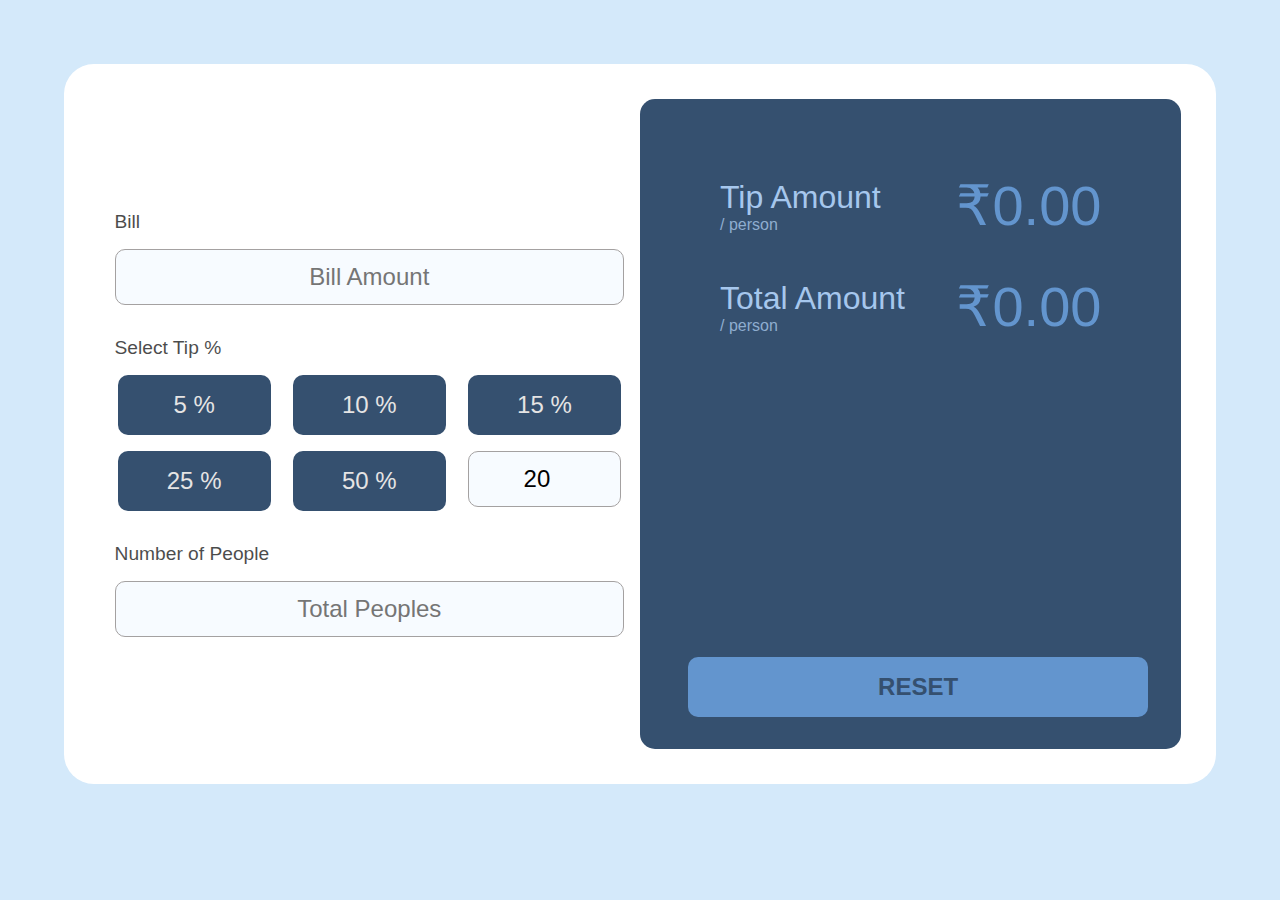
<file: javascript/project4-TipCalculator/index.html>
<!DOCTYPE html>
<html lang="en">
<head>
    <meta charset="UTF-8">
    <meta http-equiv="X-UA-Compatible" content="IE=edge">
    <meta name="viewport" content="width=device-width, initial-scale=1.0">
    <title>Tip Calculator</title>
    <style>
    
    *{
        margin:0;
        padding:0;
        box-sizing: border-box;
    }

    body{
        font-family: 'Segoe UI', Tahoma, Geneva, Verdana, sans-serif;
        overflow: hidden;
        background-color: rgb(212, 233, 250);
        margin: 5%;
        
    }

    .container{
        padding: 3%;
        height: 80vh;
        background-color: white;
        border-radius: 30px;
        display: flex;
        justify-content: space-between;
        align-items: center;
    }

    

    label{
        font-size: 1.2rem;
        opacity: 0.7;
        margin-bottom: 1rem;
        margin-top: 2rem;
        display: inline-block;
    }

    .remove-padding-margin{
        padding-top: 0%;
        margin-top: 0%;
    }

    .container-input{
        padding: 1rem;
        max-width: 50%;
    }

    

    .container-input  button{
        font-size: 1.5rem;
        padding: 1rem 3rem;
        border-radius: 10px;
        border: none;
        background-color: rgb(53, 80, 111);
        width: 30%;
        color: rgb(229, 228, 228);  
    }

    .buttons{
       display: flex;
       justify-content: space-around;
       gap: 1rem;
       flex-wrap: wrap;
    }

    input{
        padding: 1rem;
        border: .5px solid rgb(164, 161, 161);
        background-color: rgb(240, 248, 255,.5);
        width: 100%;

        height: 2rem;
        text-align: center;
        font-size: 1.5rem;
        border-radius: 10px;
        padding: 1.7rem;
        border:1px solid rgb(164, 161, 161);
    }
 
    #tip-input{
        width: 30%;
        height: 2rem;
        text-align: center;
        font-size: 1.5rem;
        border-radius: 10px;
        padding: 1.7rem;
        border:1px solid rgb(164, 161, 161);
    }

    button:hover{
        background-color: rgb(66, 105, 150);
    }


    /*Right Container*/
    .container-output{
        background-color: rgb(53, 80, 111);
        width: 90%;
        padding: 3rem;
        height: 100%;
        border-radius: 15px;
        position: relative;
    }

    .container-output button{
        position: absolute;
        color: rgb(53, 80, 111);
        font-weight: 600;
        background-color: rgb(99, 149, 206);
        border: none;
        border-radius: 10px;
        font-size: 1.5rem;
        margin-bottom:2rem;
        padding: 1rem;
        bottom: 0;
        width: 85%;
    }

    .container-output button:hover{
        background-color: rgb(143, 173, 207);
    }

    .container-output .output{
        margin: 2rem;
        display: flex;
        justify-content: space-between;
        align-items: center;
    }

    .text{
        position: relative;
        margin-bottom: 2rem;
    }

    .text h3{
        font-weight: 500;
        font-size: 2rem;
        color: rgb(166, 199, 237);
    }

    .text p{
        position: absolute;
        left:0;
        color: rgb(143, 173, 207);
    }

    .answer h2{
        margin-top: -1rem;
        font-weight: 500;
        font-size: 3.5rem;
        color: rgb(99, 149, 206);
    }

    @media screen and (max-width:1200px) {
       body{
        overflow-y: auto;
        margin:2%;
       }

       .container{
        padding: 5% 2%;
        height: auto;
        background-color: white;
        border-radius: 15px;
        display: block;
    }

    .container-input{
        padding: 1rem;
        max-width: 100%;
    }

    .container-input  button{
        font-size: 1rem;
        padding: 1rem 2rem;
    }

    .container-output{
        width: 100%;
        padding: 1rem;
        height: 20rem;
        border-radius: 15px;
        
    }

    .container-output button{
        font-weight: 600;  
        font-size: 1rem;
        margin-top:1rem;
        margin-bottom:1rem;
        bottom: 0;
        width: 93%;
    }

    .text h3{
        font-weight: 500;
        font-size: 1.5rem;
    }

    .answer h2{
        margin-top: -1rem;
        font-weight: 500;
        font-size: 2.5rem;
        color: rgb(99, 149, 206);
    }

    }

    @media screen and (max-width:600px){
     body{
       padding: 0;
       margin: 0; 
     }

     .container{
        padding: 5% 1%;
    }

    .container-input  button{
        font-size: 1rem;
        width: 45%;
        padding: 1rem 1rem;
    }

    input{
        text-align: center;
        font-size: 1rem;
        padding: 1.3rem;
    }

    #tip-input{
        width: 45%;
        text-align: center;
        font-weight: 600;
        font-size: 1.2rem;
    }

    .container-output{
        width: 95%;
        margin: 0 auto;
        padding: .5rem;
        height: 20rem;
        border-radius: 15px;
        
    }

    .container-output button{
        width: 95%;
    }

    .text h3{
        font-size: 1.3rem;
    }

    .answer h2{
        font-weight: 500;
        font-size: 2.0rem;
    }
    }

 
    </style>
</head>
<body>
    <div class="container">
        <div class="container-input">
           <label for="totalbill" class="remove-padding-margin">Bill</label><br><input type="text" id="totalbill" name="totalbill" placeholder="Bill Amount">
           <div class="percentage-section">
            <label>Select Tip %</label>
            <div class="buttons">
                <button id="tip-5">5 %</button>
                <button id="tip-10">10 %</button>
                <button id="tip-15">15 %</button>
                <button id="tip-25">25 %</button>
                <button id="tip-50">50 %</button>
                <input type="number" id="tip-input" value="20">
            </div>
           </div>
           <label for="total-persons">Number of People</label><br><input type="text" name="total-persons" id="total-persons" placeholder="Total Peoples">
        </div>
        <div class="container-output">
            <div class="output">
                <div class="text">
                   <h3>Tip Amount</h3>
                   <p>/ person</p>
                </div>
                <div class="answer">
                    <h2 id="tip-amt">₹0.00</h2>
                </div>
            </div>
            <div class="output">
                <div class="text">
                    <h3>Total Amount</h3>
                    <p>/ person</p> 
                </div>
                <div class="answer">
                    <h2 id="total-amt">₹0.00</h2>
                </div>
            </div>
            <button id="calculate">RESET</button>
        </div>
    </div>
    <script src="app.js"></script>
</body>
</html>
</file>
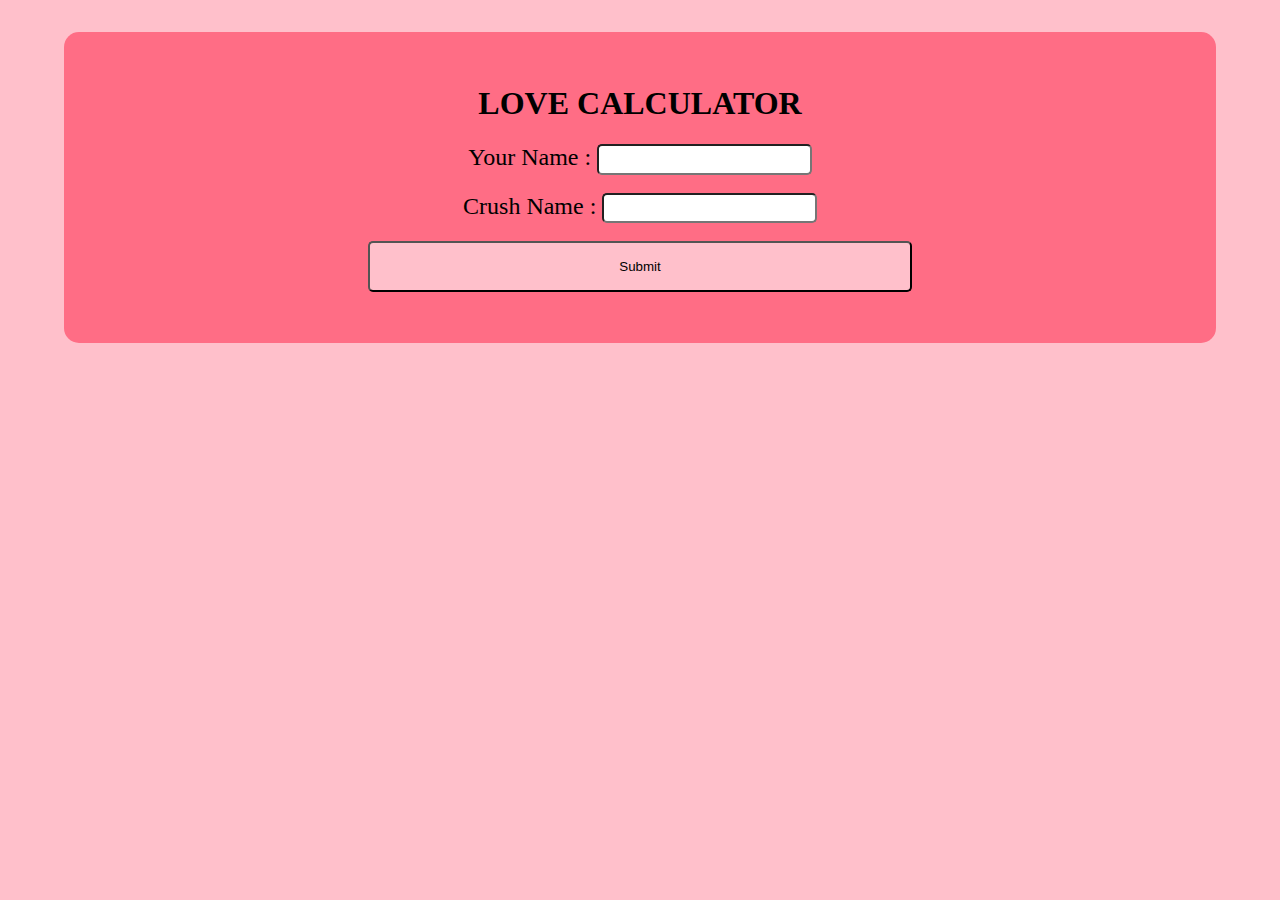
<file: javascript/project6-loveCalculator/index.html>
<!DOCTYPE html>
<html lang="en">
<head>
    <meta charset="UTF-8">
    <meta http-equiv="X-UA-Compatible" content="IE=edge">
    <meta name="viewport" content="width=device-width, initial-scale=1.0">
    <title>Document</title>
    <style>
        body{
            text-align: center;
            box-sizing: border-box;
            padding: 0%;
            margin: 0;
            background-color: pink;
        }

        div{
            background-color: rgb(255, 109, 133);
            width: 85%;
            margin: 0 auto;
            margin-top: 2rem;
            padding: 2rem;
            border-radius: 15px;
        }

        label{
            font-size: 1.5rem;
        }

        input{
            padding: 0.3rem;
            border-radius: 5px;
            font-size: 15px;
            font-weight: bold;
            text-transform: uppercase;
        }

        button{
            background-color: pink;
            padding: 1rem;
            border-radius: 5px;
            width: 50%;
        }


    </style>
</head>
<body>
    <div>
        <h1>LOVE CALCULATOR</h1>
        <form action="#" method="post">
            <label for="yname">Your Name : <input type="text" id="yname" name="yname"></label><br><br>
            <label for="cname">Crush Name : <input type="text" id="cname" name="cname"></label><br><br>
        </form>
        <button onclick="love()">Submit</button>
        <h3 id="per-el"></h3>
    </div>
    <script src="index.js"></script>
</body>
</html>
</file>
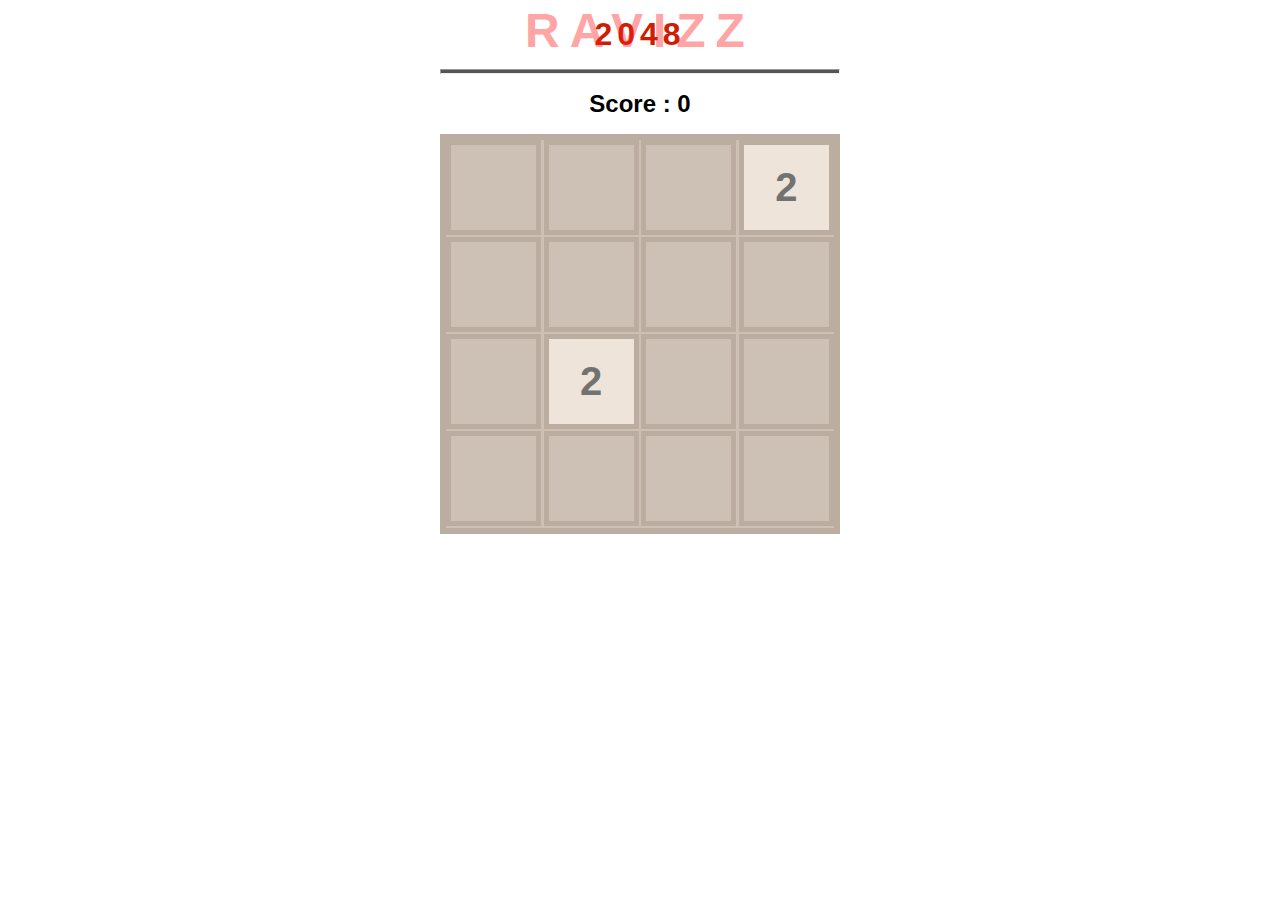
<file: javascript/2048 game/2048.html>
<!DOCTYPE html>
<html lang="en">
<head>
    <meta charset="UTF-8">
    <meta http-equiv="X-UA-Compatible" content="IE=edge">
    <meta name="viewport" content="width=device-width, initial-scale=1.0">
    <title>2048</title>
    <style>
        *{
            box-sizing: border-box;
            margin: 0;
            padding: 0;
            font-family: 'Segoe UI', Tahoma, Geneva, Verdana, sans-serif;
        }

        body{
            text-align: center;
        }

        hr{
            width: 400px;
            margin: 1rem auto;
            height: 5px;
            background-color: #000000aa;
        }

        .name{
            display: flex;
            justify-content: center;
        }

        #name{
            position: absolute;
            text-align: center;
            top: .2rem;
            font-size: 3rem;
            font-weight: 800;
            color: #ff2020;
            letter-spacing: 10px;
            opacity: .4;
        }

        h1{
            letter-spacing: 5px;
            margin-top: 1rem;
            color: #cd1e03;
            font-weight: 800;
        }
        h2{
            margin-bottom: 1rem;
        }
        #board{
            width:400px;
            height: 400px;

            background-color: #cdc1b5;
            border:6px solid #bbada0;

            margin: 0 auto;
            display: flex;
            justify-content: space-between;
            flex-wrap: wrap;
        }

        .tile{
            width: 95px;
            height: 95px;
            font-size: 40px;
            font-weight: 600;
            border: 5px solid #bbada0;
            display: flex;
            align-items: center;
            justify-content: center;
        }

        .x2{
            background-color: #eee4da;
            color: #727371;
        }

        .x4{
            background-color: #ece0ca;
            color: #727371;
        }

        .x8{
            background-color: #f4b17a;
            color: white;
        }

        .x16{
            background-color: #f59575;
            color: white;
        }

        .x32{
            background-color: #f57c5f;
            color: white;
        }

        .x64{
            background-color: #f65d3b;
            color: white;
        }

        .x128{
            background-color: #edce71;
            color: white;
        }

        .x256{
            background-color: #edcc63;
            color: white;
        }

        .x512{
            background-color: #edc651;
            color: white;
        }

        .x1024{
            background-color: #eec744;
            color: white;
            font-size: 35px;
        }

        .x2048{
            background-color: #ecc230;
            color: white;
            font-size: 35px;
        }

        .x4096{
            background-color: #fe3d34;
            color: white;
            font-size: 35px;
        }

        .x8192{
            background-color: #ff2020;
            color: white;
            font-size: 35px;
        }

        .buttons{
            width: 100%;
            display: flex;
            justify-content: center;
            align-items: center;
            gap: 1rem;
        }

        button{
            display: none;
            margin-top: 2rem;
            padding: 1rem;
            width: 30%;
            border-radius: 50px;
            font-size: 1.2rem;
            font-weight: 600;
            background-color: #f4e3c9;
            box-shadow: 0 3px 10px #999;
            border: none;
        }

        #btn-pos{
            position: absolute;
            bottom: 10rem;
            width: 100vw;
        }

        button:hover {
            background-color: #f6c782;
        }

        /* .x2:hover,.x4:hover,.x8:hover,.x16:hover,.x32:hover,.x64:hover,.x128:hover,.x128:hover,.x256:hover,.x512:hover,.x1024:hover,.x2048:hover,.x4096:hover,.x8192:hover{
            background-color: #ff2020;
        } */



        @media screen and (max-width:600px) {
        #board{
            width:330px;
            height: 330px;
            margin: 0 auto;
            border:2px solid #bbada0;
        }
        hr{
            width: 330px;
        }

        .tile{
            width: 80px;
            height: 80px;
            border: 3px solid #bbada0;
        }

        .x2,.x4,.x8,.x16,.x32,.x64,.x128,.x128,.x256,.x512,.x1024,.x2048,.x4096,.x8192{
            font-size: 30px;
        }

        button{
            display:inline;
        }
        }
    </style>
</head>
<body>
    <div class="name"><span id="name">RAVIZZ</span></div>
    <h1>2048</h1>
    <hr>
    <h2>Score : <span id="score">00</span></h2>
    <div id="board"></div>
    <div id="btn-pos">
        <button id="btn-up" onclick="slideUp()">Up</button><br>
    <div class="buttons">
        <button id="btn-left"  onclick="slideLeft()">Left</button>
        <button id="btn-down"  onclick="slideDown()">Down</button>
        <button id="btn-right" onclick="slideRight()">Right</button>
    </div>
    </div>
    <script>
        var board;
        var score = 0;
        var rows = 4;
        var columns = 4;

        window.onload = function(){
            setGame()
        }

        function setGame(){


            board = [
                [0,0,0,0],
                [0,0,0,0],
                [0,0,0,0],
                [0,0,0,0]
            ]

            // board = [
            //     [2,2,2,2],
            //     [2,2,2,2],
            //     [4,4,8,8],
            //     [4,4,8,8]
            // ]

            for(let i=0;i<rows;i++){
                for(let j=0;j<columns;j++){
                    let tile = document.createElement('div')
                    tile.setAttribute('id',`${i}-${j}`)
                    let num = board[i][j]
                    updateTile(tile,num)
                    document.getElementById('board').appendChild(tile)
                }
            }
            setTwo()
            setTwo()
        }


        function hasEmptyTile(){
            for (let r = 0; r < rows; r++) {
                for (let c = 0; c < columns; c++) {
                  if(board[r][c] == 0){
                    return true
                  }
            }
          } 
          return false
        }

        function setTwo(){
            document.getElementById('score').innerText = score // updating Score
            if(!hasEmptyTile()){
                alert("Game over your score : "+score)
                location.reload()
                return
            }

            let found = false
            while(!found){
                let r = Math.floor(Math.random()*rows)
                let c = Math.floor(Math.random()*columns)

                if(board[r][c]==0){
                    board[r][c] = 2
                    let tile = document.getElementById(`${r}-${c}`)
                    tile.innerText = '2'
                    tile.classList.add('x2')
                    found=true
                }

            }
        }

        function updateTile(tile,num){
            tile.innerText = ''
            tile.classList.value = ''
            tile.classList.add('tile')
            if(num>0){
                if(num<=4096){
                    tile.classList.add(`x${num}`)
                } else {
                    tile.classList.add(`x8192`)
                }
               tile.innerText = num
            }
        }
        
        //Left Button
        document.addEventListener('keyup',(e)=>{
            if(e.code == 'ArrowLeft'){
                slideLeft()
            }

            if(e.code == 'ArrowRight'){
                slideRight()
            }

            if(e.code == 'ArrowUp'){
                slideUp()
            }

            if(e.code == 'ArrowDown'){
                slideDown()
            }
            
        })

        function filterZero(row){
            return row.filter(num => num!=0)
        }

        function slide(row){
            row = filterZero(row)
            for (let i = 0; i < row.length; i++) {
                if(row[i]==row[i+1]){
                    row[i]*=2
                    row[i+1]=0
                    score+=row[i]
                }
            }

            row = filterZero(row)
               
            while(row.length<columns){
                row.push(0)
            }

            return row
        }

        function slideLeft(){
            setTwo()
            for (let r = 0; r < rows; r++) {
                let row = board[r];
                row = slide(row)
                board[r] = row

                for(let c=0;c<columns;c++){
                    let tile = document.getElementById(`${r}-${c}`)
                    let num = board[r][c]
                    updateTile(tile,num)
                }
            }
        }

        function slideRight(){
            setTwo()
            for (let r = 0; r < rows; r++) {
                let row = board[r];
                row.reverse()
                row = slide(row)
                row.reverse()
                board[r] = row

                for(let c=0;c<columns;c++){
                    let tile = document.getElementById(`${r}-${c}`)
                    let num = board[r][c]
                    updateTile(tile,num)
                }
            }
        }


        function slideUp(){
            setTwo()
            for(let c=0;c<columns;c++){
                let row = [board[0][c],board[1][c],board[2][c],board[3][c]]
                row = slide(row)
                board[0][c] = row[0]
                board[1][c] = row[1]
                board[2][c] = row[2]
                board[3][c] = row[3]
                for(let r=0;r<rows;r++){
                    let tile = document.getElementById(`${r}-${c}`)
                    let num = board[r][c]
                    updateTile(tile,num)
                }
            }
        }

        function slideDown(){
            setTwo()
            for(let c=0;c<columns;c++){
                let row = [board[0][c],board[1][c],board[2][c],board[3][c]]
                row.reverse()
                row = slide(row)
                row.reverse()
                board[0][c] = row[0]
                board[1][c] = row[1]
                board[2][c] = row[2]
                board[3][c] = row[3]
                for(let r=0;r<rows;r++){
                    let tile = document.getElementById(`${r}-${c}`)
                    let num = board[r][c]
                    updateTile(tile,num)
                }
            }
        }
    </script>
</body>
</html>
</file>
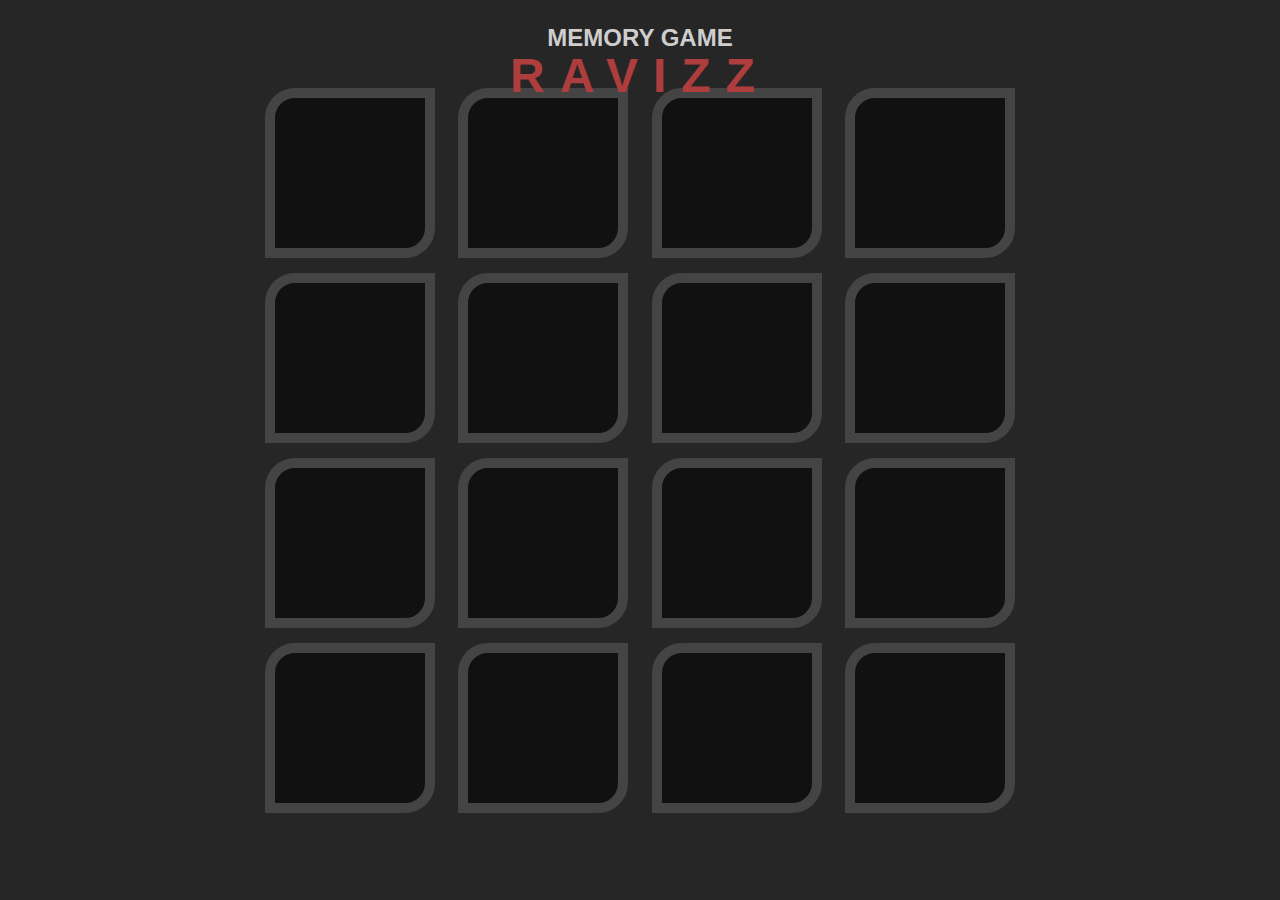
<file: javascript/memory-game/memoryGame.html>
<!DOCTYPE html>
<html lang="en">
<head>
    <meta charset="UTF-8">
    <meta http-equiv="X-UA-Compatible" content="IE=edge">
    <meta name="viewport" content="width=device-width, initial-scale=1.0">
    <title>Memory Game</title>
    <style>
    body{
        box-sizing: border-box;
        margin: 0;
        padding: 0;
        background-color: rgba(0, 0, 0, 0.85);
        font-family: 'Segoe UI', Tahoma, Geneva, Verdana, sans-serif;
    }

    h3{
        position: absolute;
        top:0;
        font-size:3rem;
        color: #ae3d3d;
        letter-spacing: 15px;
    }

    p{
        color: #fffdfdca;
        top: 0px;
        font-weight: 600;
        font-size:1.5rem;
        position: absolute;
    }

    .parent{
       display: flex;
       justify-content: center;
       align-items: center;
       height: 100vh;
    }

    .tiles{
        /* min-height: 100vh; */
        display: flex;
        flex-wrap: wrap;
         justify-content: space-between;
        /* align-items: center;  */
        gap: 15px   ;
        width: 750px;
    }

    .tile{
        width: 150px;
        height: 150px;
        background-color: #111;
        border: 10px solid #444;
        border-radius: 30px;
        border-top-right-radius: 0;
        border-bottom-left-radius: 0;

    }

    @media screen and (max-width:600px) {
        .tiles{
        justify-content: center;
        gap: 5px ;
        width: 100vw;
        width: 450px;
    }
    .tile{
        border: 5px solid #444;
        width: 85px;
        height: 85px;
    }
    }

    @media screen and (max-width:300px) {
        .tiles{
        justify-content: center;
        gap: 5px ;
        
    }
    .tile{
        border: 5px solid #444;
        width: 75px;
        height: 75px;
    }
    }

    </style>
</head>
<body>
    
    <div class="parent">
        <h3>RAVIZZ</h3>
        <p>MEMORY GAME</p>
        <div class="tiles">
        </div>
    </div>
    <script>
        const titlesContainer = document.querySelector('.tiles')
        const colors = ['aqua','red','yellow','blue','green','grey','orange','pink']
        const colorPickList = [...colors,...colors]
        const tileCount = colorPickList.length
        

        let revealedCount = 0
        let activeTile = null;
        let awaitingEndOfMove = false;

        function buildTile(color) {
            const element = document.createElement('div')
            element.classList.add('tile')
            element.setAttribute('data-color',color)

            element.addEventListener('click',()=>{
                if(awaitingEndOfMove){
                    return
                }
                element.style.backgroundColor = color
                if(!activeTile){
                    activeTile = element
                    return
                }

                if(activeTile.getAttribute('data-color') == color){
                    awaitingEndOfMove = false
                    activeTile = null
                    revealedCount += 2

                    if(revealedCount == tileCount){
                        alert("YOU WIN!! REFRESH THE PAGE TO RESTART THE GAME")
                    }
                    return
                }

                awaitingEndOfMove = true
                setTimeout(()=>{
                    activeTile.style.backgroundColor = null
                    element.style.backgroundColor = null
                    awaitingEndOfMove = false
                    activeTile = null
                },1000)

            })
            return element
        }

        for (let i = 0; i < tileCount; i++) {
            const randomIndex = Math.floor(Math.random()*colorPickList.length);
            const color = colorPickList[randomIndex]
            let tile = buildTile(color)
            // tile.style.backgroundColor = color

            colorPickList.splice(randomIndex,1)
            titlesContainer.appendChild(tile)
        }
    </script>
</body>
</html>
</file>
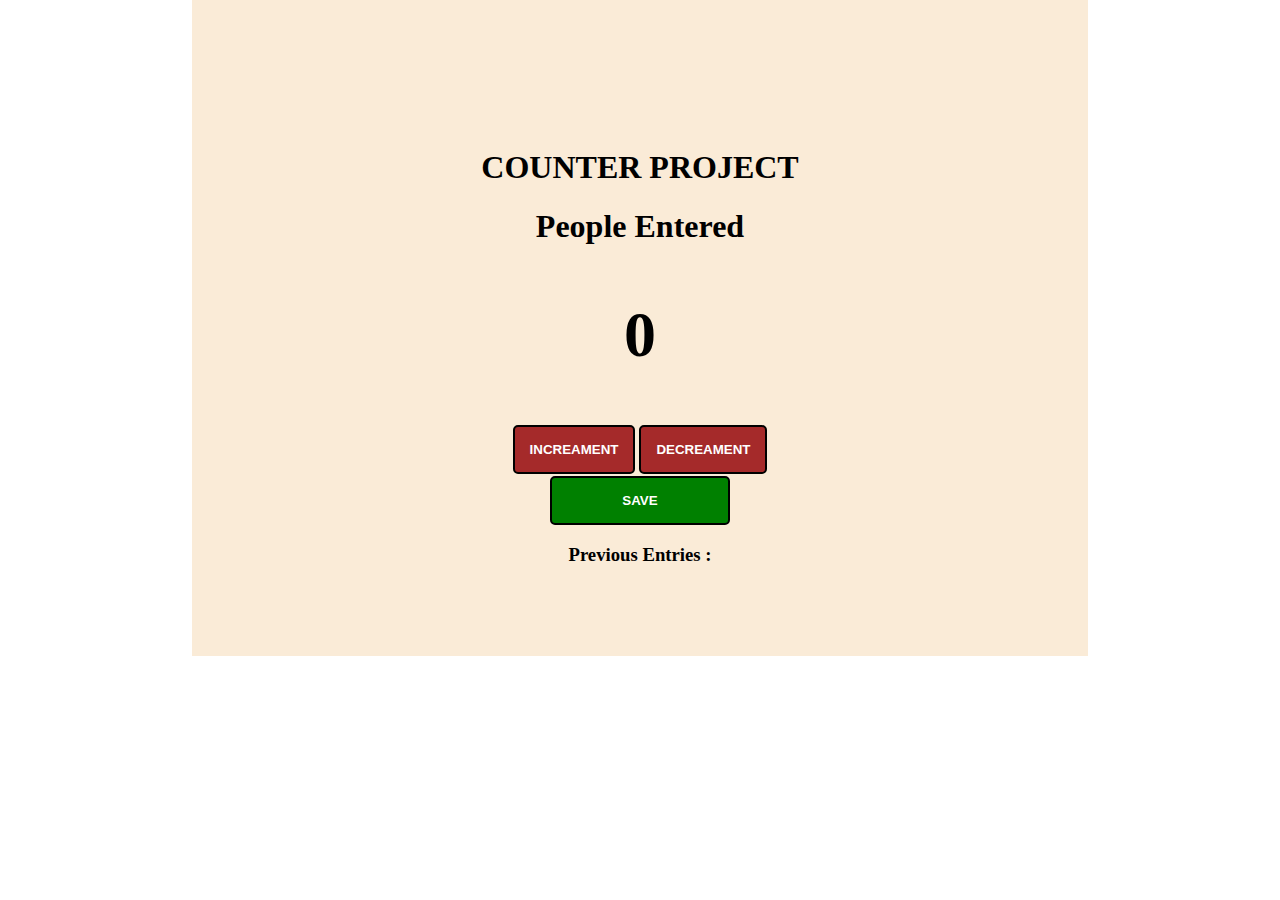
<file: javascript/project1-counter/counter.html>
<!DOCTYPE html>
<html lang="en">
<head>
    <meta charset="UTF-8">
    <meta http-equiv="X-UA-Compatible" content="IE=edge">
    <meta name="viewport" content="width=device-width, initial-scale=1.0">
    <title>Document</title>
    <style>
        body{
           margin: 0;
           padding: 0;
           box-sizing: border-box;
           background-image: url("D:\Programs\VSCode\Html\Personal portfolio\images\profile2.JPG");
           background-repeat: no-repeat;
           background-position: center;
           background-attachment: fixed;
           background-size: cover;
        }

        h2{
            font-size: 4rem;
            font-weight: 900;
        }

        body>div{
            text-align: center;
            width:70%;
            height: 400px;
            min-width: 600px;
            margin: 0 auto;
            padding: 10% 0;
            background-color: antiquewhite;
        }

        div>button{
            padding: 15px;
            border: 2px solid black;
            background-color: brown;
            color: white;
            font-weight: 600;
            border-radius: 5px;
        }

        div>button:hover{
            padding: 15px;
            border: 2px solid black;
            background-color: rgb(250, 49, 49);
            color: white;
            font-weight: 600;
            border-radius: 5px;
        }

        #save-btn{
            display: block;
            background-color: green;
            width: 20%;
            margin: 2px auto;
        }

        #save-btn:hover{
            background-color: rgb(0, 186, 0);
        }
    </style>
</head>
<body>
    <div>
        <script src="counter.js"></script>
        <h1>COUNTER PROJECT</h1>
        <h1>People Entered</h1>
        <h2 id="count-el">0</h2>
        <button id="increament-btn" onclick="increment()">INCREAMENT</button>
        <button id="decreament-btn" onclick="decrement()">DECREAMENT</button><br>
        <button id="save-btn" onclick="save()">SAVE</button>
        <h3 id="message">Previous Entries : </h3>
    </div>
</body>
</html>
</file>
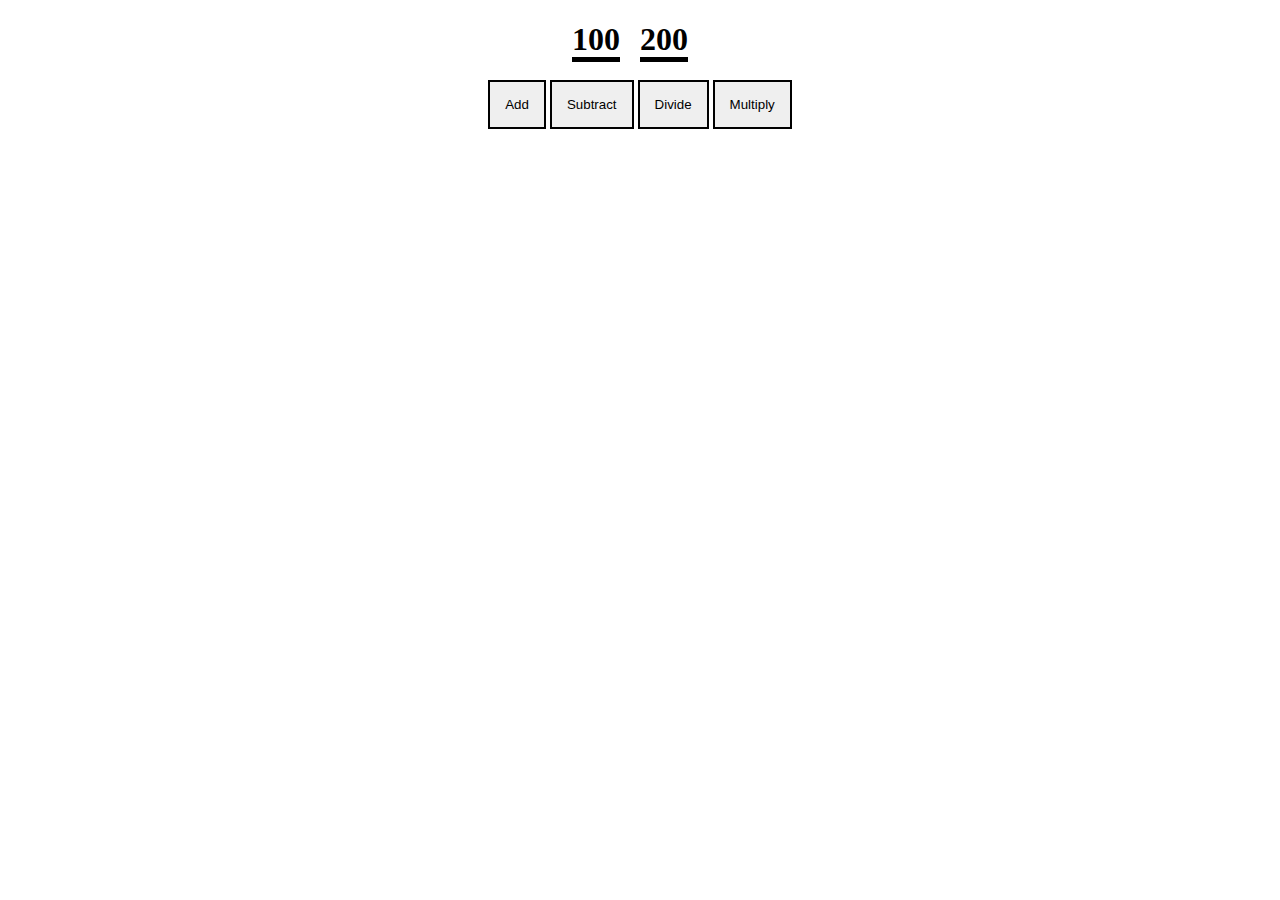
<file: javascript/project3-calculator/calculate.html>
<!DOCTYPE html>
<html lang="en">
<head>
    <meta charset="UTF-8">
    <meta http-equiv="X-UA-Compatible" content="IE=edge">
    <meta name="viewport" content="width=device-width, initial-scale=1.0">
    <title>Document</title>
    <style>
        body{
            margin: 0%;
            padding: 0%;
            box-sizing: border-box;
            text-align: center;
        }
        span{
            margin-right: 20px;
            border-bottom: 5px solid black;
        }

        button{
            padding: 15px;
            border: 2px solid black;
        }
    </style>
</head>
<body>
    <h1><span id="num1">00</span><span id="num2">00</span></h1>
    <button onclick="add()">Add</button>
    <button onclick="subtract()">Subtract</button>
    <button onclick="divide()">Divide</button>
    <button onclick="multiply()">Multiply</button>
    <h3 id="result"></h3>
    <script src="calculate.js"></script>
</body>
</html>
</file>
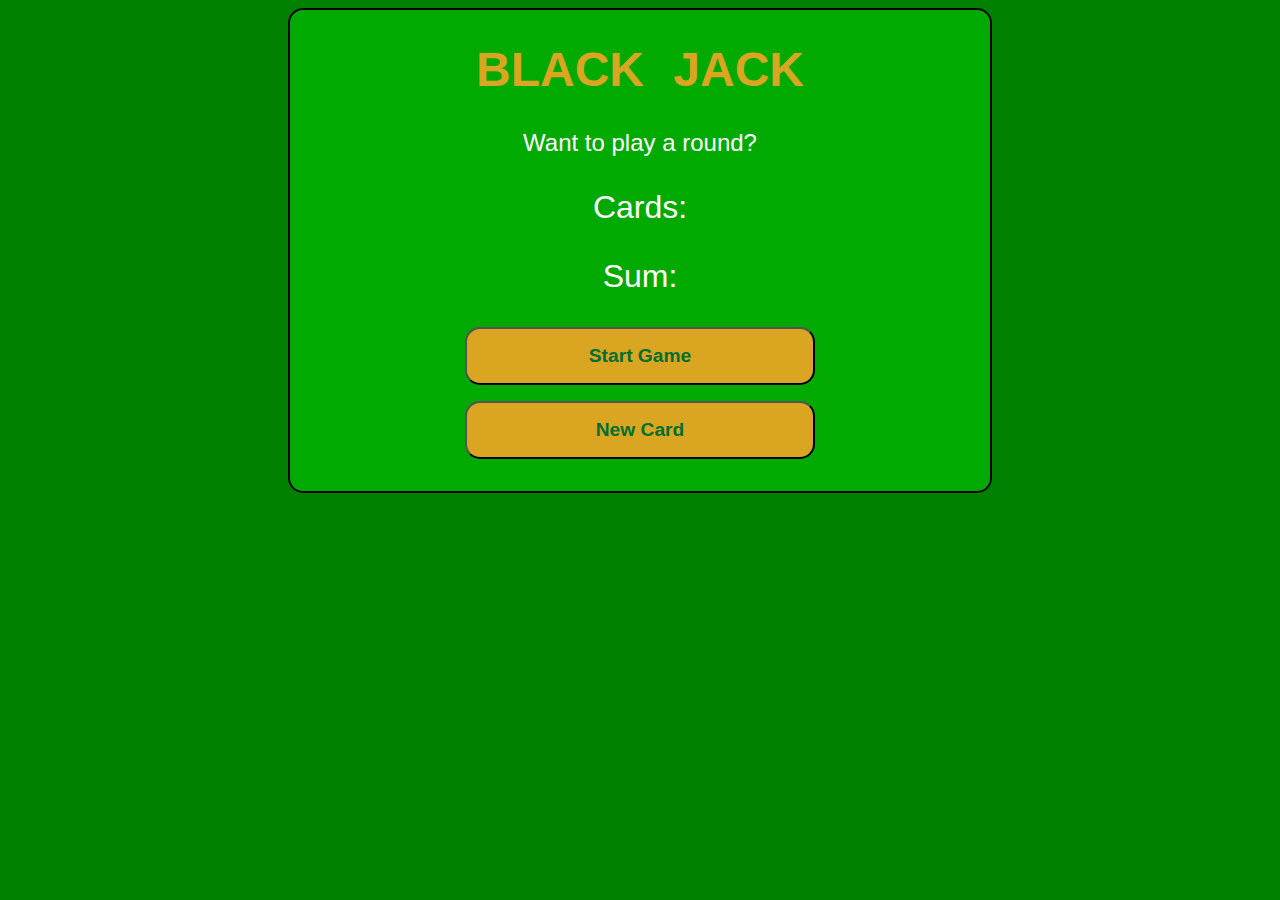
<file: javascript/project4-BlackJackGame/blackjack.html>
<!DOCTYPE html>
<html lang="en">
<head>
    <meta charset="UTF-8">
    <meta http-equiv="X-UA-Compatible" content="IE=edge">
    <meta name="viewport" content="width=device-width, initial-scale=1.0">
    <title>Document</title>
    <style>
        body{
            background-color: rgb(0, 128, 0);
            text-align: center;
            font-family: 'Segoe UI', Tahoma, Geneva, Verdana, sans-serif;
        }

        div{
            width: 85%;
            margin: 0 auto;
            background-color: rgb(1, 170, 1);
            border: 2px solid black;
            border-radius: 15px;
            max-width: 700px;
        }

        h1{
            font-size: 3rem;
            color: goldenrod;
            font-weight: 800;
            text-transform: uppercase;
            word-spacing: 1rem;
        }

        p{
            color:white;
            font-size: 2rem;
            font-weight: 500;
        }

        #message-el{
            font-size: 1.5rem;
            font-weight: 400;
        }

        button{
            font-size: larger;
            font-weight: bold;
            color: #016f32;
            width : 50%;
            background: goldenrod;
            padding: 1rem;
            margin-bottom:1rem;
            border-radius: 15px;
        }

        #p-el{
            font-size: 1rem;
        }
    </style>
</head>
<body>
    <div>
        <h1>Black Jack</h1>
        <p id="message-el">Want to play a round?</p>
        <p id="cards-el">Cards:</p>
        <p id="sum-el">Sum:</p>
        <button onclick="startGame()">Start Game</button>
        <button onclick="newCard()">New Card</button>
        <p id="p-el"></p>
        <script src="blackjack.js"></script>
    </div>
</body>
</html>
</file>
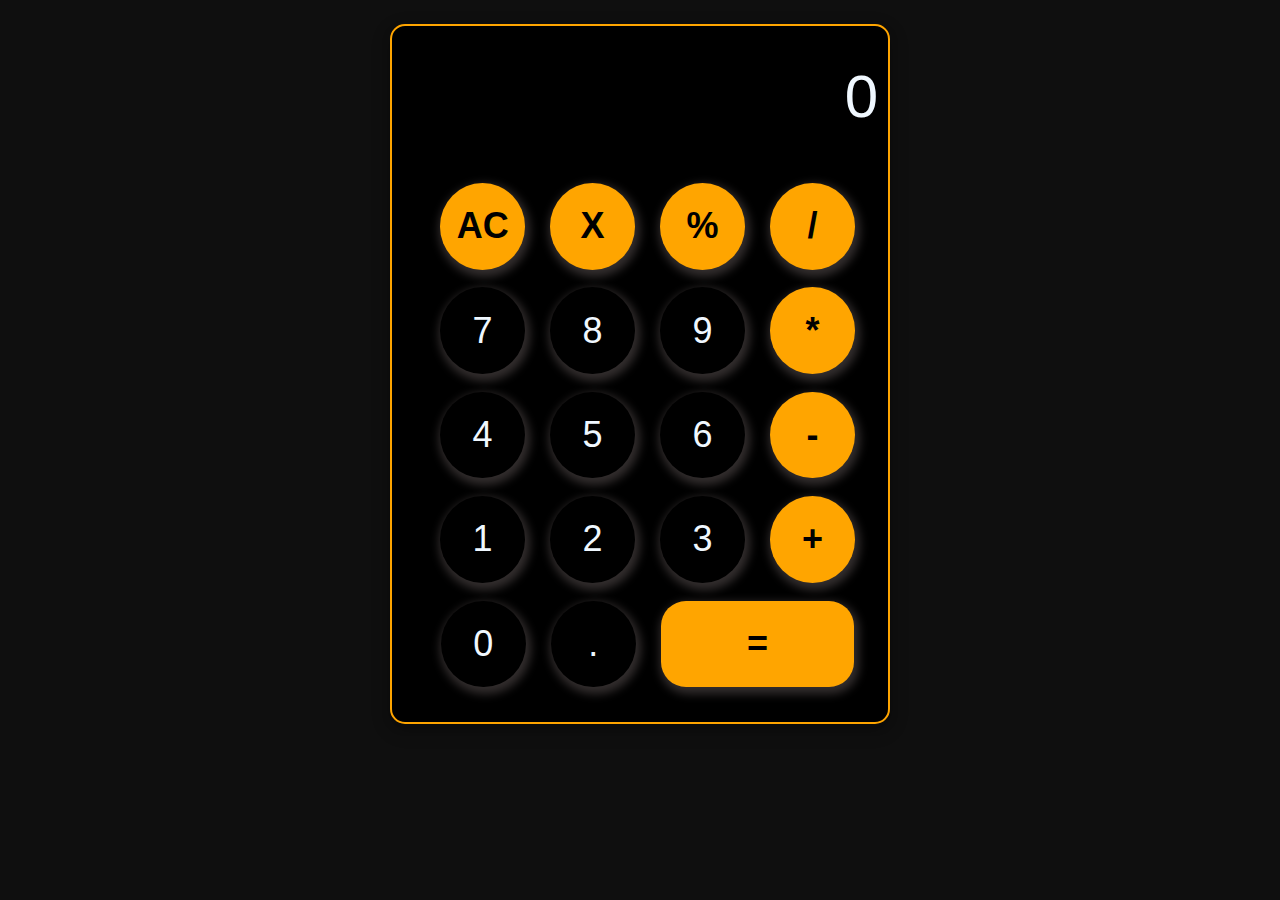
<file: javascript/project5-calculator/calculator.html>
<!DOCTYPE html>
<html lang="en">
<head>
    <meta charset="UTF-8">
    <meta http-equiv="X-UA-Compatible" content="IE=edge">
    <meta name="viewport" content="width=device-width, initial-scale=1.0">
    <title>Document</title>
    <style>
        *{
            box-sizing: border-box;
            padding: 0%;
            margin: 0;
            font-family:"poppins",sans-serif ;
            font-size: 1.5rem;
            text-align: center;
        }

        body{
            background-color: rgb(15, 15, 15);
        }

        .container{
            border: 2px solid orange;
            width: 85%;
            max-width: 500px;
            margin:1rem auto;
            height: 700px;
            border-radius: 15px;
            background-color: rgb(0, 0, 0);
            box-shadow: 0 4px 8px 0 rgba(0, 0, 0, 0.2), 0 6px 20px 0 rgba(0, 0, 0, 0.19);
        }

        button{
            color: aliceblue;
            padding: 4.5%;
            margin: 0;
            width: 85px;
            margin-bottom: 10px;
            margin-left: 15px;
            border: none;
            border-radius: 50%;
            background-color: rgb(0, 0, 0);
            box-shadow: 2px 4px 10px 3px rgba(255, 229, 229, 0.2), 0 6px 10px 0 rgba(0, 0, 0, 0.10);
        }

        .button{
            margin-top: 50px;
        }

        button:hover{
            background-color: rgb(25,25,25);
            color: aliceblue;
            font-weight: 400;
        }

        h3{
            color: aliceblue;
            text-align: right;
            margin:1.5rem 10px;
            border-bottom: 2px solid black;
        }

        .color{
            color: #000;
            font-weight: 600;
            background-color: orange;
        }

        .container div{
            height: 15%;
        }

        .small{
            padding-left: .7rem;
        }

        .large{
            width: 39%;
            border-radius: 25px;
        }

        h3{
            font-size: 2.5rem;
            font-weight: 400;
        }

        @media screen and (max-width:600px) {
        button {
            padding: 2%;
            margin: 0;
            width: 60px;
            margin-bottom: 0px;
            margin-left: 5px;
            border: none;
            border-radius: 50%;
        }

        .small{
            padding-left: .1rem;
        }

        .container div{
            height: 10%;
        }

        .container{
            min-width:300px
        }
        }
    </style>
</head>
<body>
    <div class="container">
        <h3 id="dis-el">0</h3>
        <div class="button">
           <button class="color small" onclick="AC()">AC</button>
           <button class="color" onclick="X()">X</button>
           <button class="color" onclick="Percent()">%</button>
           <button class="color" onclick="division()">/</button>
        </div>
        <div>
            <button onclick="number7()">7</button>
            <button onclick="number8()">8</button>
            <button onclick="number9()">9</button>
            <button class="color" onclick="multiplication()">*</button>
        </div>
        <div>
            <button onclick="number4()">4</button>
            <button onclick="number5()">5</button>
            <button onclick="number6()">6</button>
            <button class="color" onclick="subtraction()">-</button>
        </div>
        <div>
            <button onclick="number1()">1</button>
            <button onclick="number2()">2</button>
            <button onclick="number3()">3</button>
            <button class="color" onclick="addition()">+</button>
        </div>
        <div>
            <button  onclick="number0()">0</button>
            <button onclick="decimal()">.</button>
            <button class="color large" onclick="equal()">=</button>
        </div>
    </div>
    <script src="calculator.js"></script>
</body>
</html>
</file>
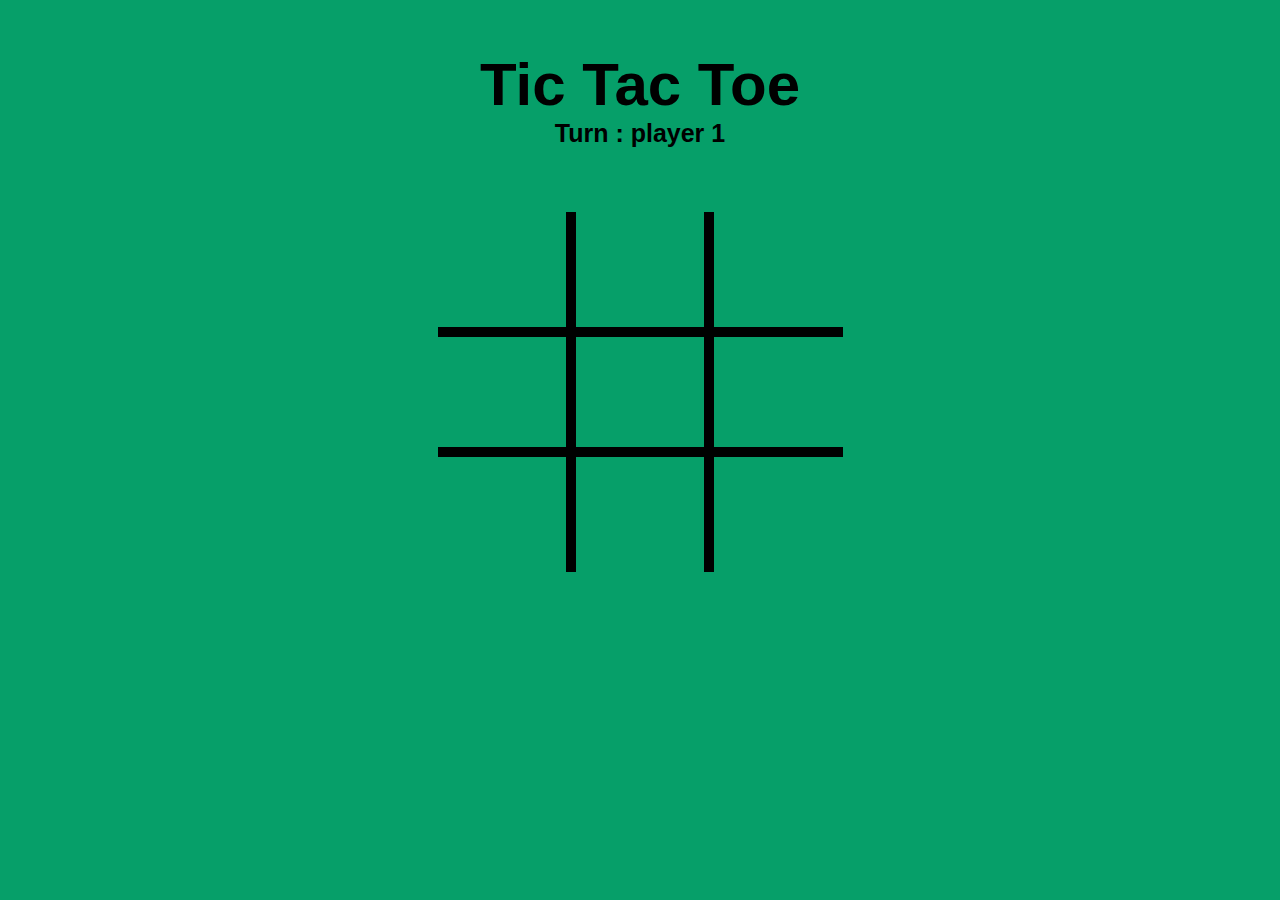
<file: javascript/project7-tictactao/ticTacToa.html>
<!DOCTYPE html>
<html lang="en">
<head>
    <meta charset="UTF-8">
    <meta http-equiv="X-UA-Compatible" content="IE=edge">
    <meta name="viewport" content="width=device-width, initial-scale=1.0">
    <title>TicTacTae</title>
    
    <style>
        *{
            box-sizing: border-box;
            padding: 0%;
            margin: 0%;
        }

        body{
            background-color: rgb(6, 159, 105);
            font-size: 40px;
            font-family: 'Lucida Sans', 'Lucida Sans Regular', 'Lucida Grande', 'Lucida Sans Unicode', Geneva, Verdana, sans-serif;
        }

        p{
            font-size: 25px;
            font-weight: bold;
        }

        .container{
            margin-top: 50px;
            text-align: center;
            height: 500px; 
            max-width: 500px;
        }

        div{
            width: 90%;
            margin: 0 auto;
        }

        .table{
            margin-top: 4rem;
            border-collapse: collapse;
        }

        .row{
            display: flex;
            
        }

        .data{
            border: 5px solid rgb(0, 0, 0);
            text-align: center;
            height: 120px;
        }

        h3{
            font-size: 80px;
        }

        #data1,#data2,#data3{
            border-top:none;
        }

        #data4,#data1,#data7{
            border-left:none;
        }

        #data7,#data8,#data9{
            border-bottom:none;
        }

        #data3,#data6,#data9{
            border-right:none;
        }
        
    </style>
</head>
<body>
    <div class="container">
        <h2>Tic Tac Toe</h2>
        <p id="turn"></p>
        <div class="table">
            <div class="row">
                <div class="data" id="data1" onclick="data1()"><h3 id="d1"></h3></div>
                <div class="data" id="data2" onclick="data2()"><h3 id="d2"></h3></div>
                <div class="data" id="data3" onclick="data3()"><h3 id="d3"></h3></div>
            </div>
            <div class="row">
                <div class="data" id="data4" onclick="data4()"><h3 id="d4"></h3></div>
                <div class="data" id="data5" onclick="data5()"><h3 id="d5"></h3></div>
                <div class="data" id="data6" onclick="data6()"><h3 id="d6"></h3></div>
            </div>
            <div class="row">
                <div class="data" id="data7" onclick="data7()"><h3 id="d7"></h3></div>
                <div class="data" id="data8" onclick="data8()"><h3 id="d8"></h3></div>
                <div class="data" id="data9" onclick="data9()"><h3 id="d9"></h3></div>
            </div>
        </div>
        <h4 id="winner"></h4>
    </div>
    <script src="ticTacTao.js"></script>
</body>
</html>
</file>
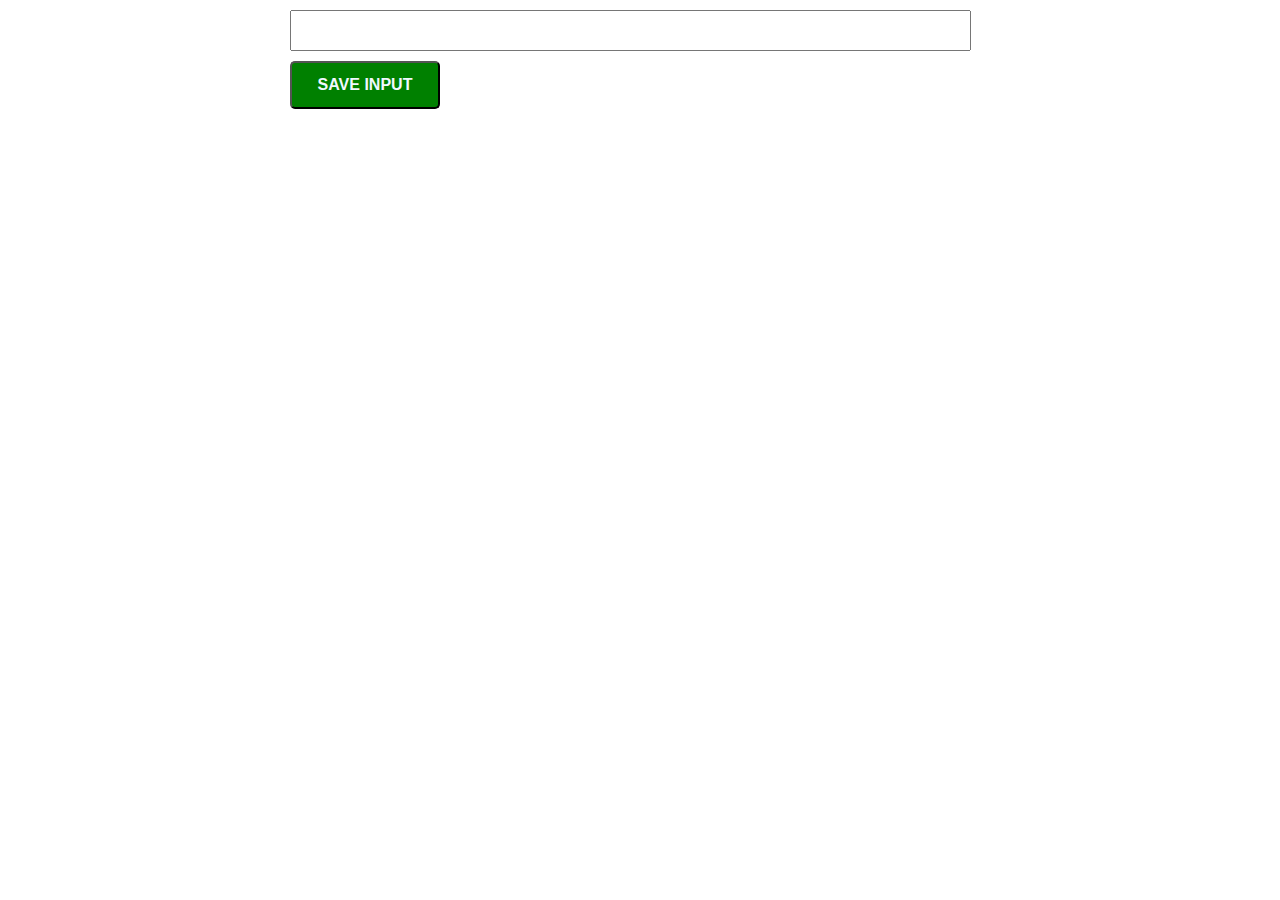
<file: javascript/project8-chromeExtension/chrome.html>
<!DOCTYPE html>
<html lang="en">
<head>
    <meta charset="UTF-8">
    <meta http-equiv="X-UA-Compatible" content="IE=edge">
    <meta name="viewport" content="width=device-width, initial-scale=1.0">
    <title>Chrome Extension</title>
    <style>
    body{
        box-sizing: border-box;
        margin:0;
        padding:0;
        font-family: Arial, Helvetica, sans-serif;
    }

    .container{
        width: 95%;
        max-width: 700px;
        padding: 10px;
        margin:0 auto;
    }

    input{
        width: 95%;
        height: 35px;
        font-size: 1rem;
        padding-left :10px;
    }

    #input-el:hover{
        background-color: rgba(0, 64, 255, 0.2);
        border-color: green;
    }

    button{
        margin-top: 10px;
        width: 150px;
        height: 3rem;
        background-color: green;
        color:aliceblue;
        font-size: 1rem;
        font-weight: bolder;
        border-radius: 5px;
    }

    #ul-el li a{
        font-size: large;
        color: green;
    }

    li{
        margin-top: 5px;
    }

    ul{
        padding-left: 0;
        list-style-type: none;
    }


    </style>
</head>
<body>
    <div class="container">
    <input type="text" id="input-el"><br>
    <button type="button" id="input-btn">SAVE INPUT</button>
    <ul id="ul-el"></ul>
    <script src="chrome.js"></script>
    </div>
</body>
</html>
</file>
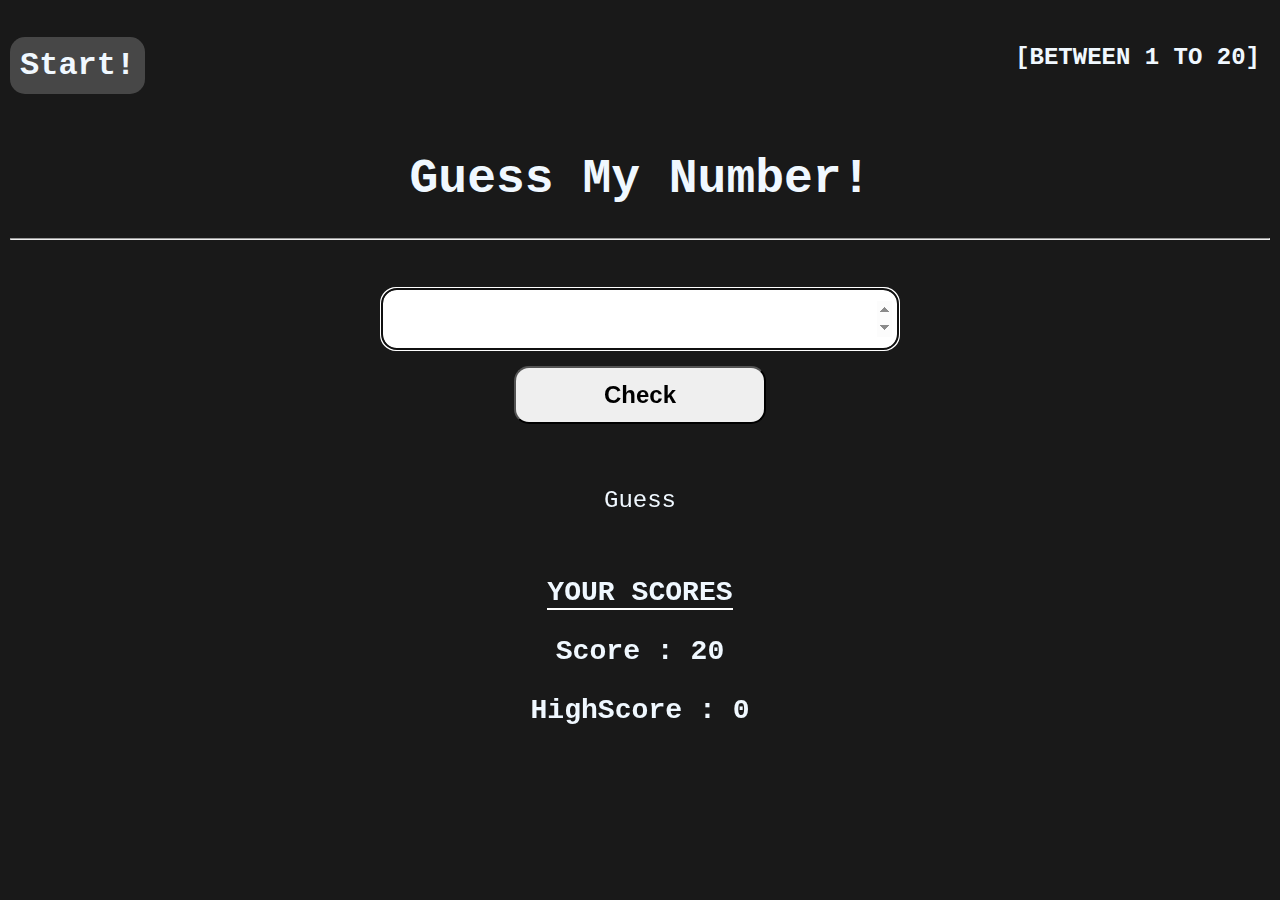
<file: javascript/project9-guessNumber/guess.html>
<!DOCTYPE html>
<html lang="en">
<head>
    <meta charset="UTF-8">
    <meta http-equiv="X-UA-Compatible" content="IE=edge">
    <meta name="viewport" content="width=device-width, initial-scale=1.0">
    <title>Guess Me</title>
    <style>
        body{
            padding: 10px;
            margin: 0;
            box-sizing: border-box;
            background-color: rgb(0, 0, 0,0.9);
            color: aliceblue;
            font-family: 'Courier New', Courier, monospace;
        }

        .top{
            display: flex;
            justify-content: space-between;
        }

        .top h2{
            font-size: 2rem;
            padding: 10px;
            text-align: start;
            border-radius: 15px;
            background-color: rgba(255, 255, 255, 0.2);
        }

        .top h3{
            font-size: 1.5rem;
            padding: 10px;
            float: right;
            border-radius: 15px;
            /* background-color: rgba(255, 255, 255, 0.2); */
        }

        h1{
            text-align: center;
            font-size: 3rem;
        }

        .game{
            margin-top: 3rem;
            text-align: center;
        }

        .game input{
            text-align: center;
            font-size: 2rem;
            border-radius: 15px;
            width: 40%;
            height: 3rem;
            padding: 5px;
        }

        button{
            margin-top : 1rem;
            width: 20%;
            padding: .8rem;
            border-radius: 15px;
            font-size: 1.5rem;
            font-weight: 600;
        }

        button:hover{
            color: aliceblue;
            border: 2px solid black;
            background-color: rgb(255, 255, 255,0.4);
        }

        p{
            margin: 5% auto;
            font-size: 1.5rem;
            text-transform: capitalize;
        }

        .score{
            font-size: 1.5rem;
        }

        #title{
            border-bottom: 2px double white;
        }


    </style>
</head>
<body>
    <div class="container">
        <div class="top">
            <h2 id="topleft">Start!</h2>
            <h3 id="topright">[BETWEEN 1 TO 20]</h3>
        </div>
        <h1>Guess My Number!</h1>
        <hr>
        <div class="game">
            <input type="number" id="input-el" min="1" max="20" minlength="2" required autofocus><br>
            <button id="btn-el">Check</button>
            <p id="dis-el">guess</p>
            <div class="score">
                <h3><span id="title">YOUR SCORES</span></h3>
                <h3 >Score : <span id="src-el"></span></h3>
                <h3 >HighScore : <span id="highsrc-el"></span></h3>
            </div>
        </div>
    </div>
    <script src="guess.js"></script>
</body>
</html>
</file>
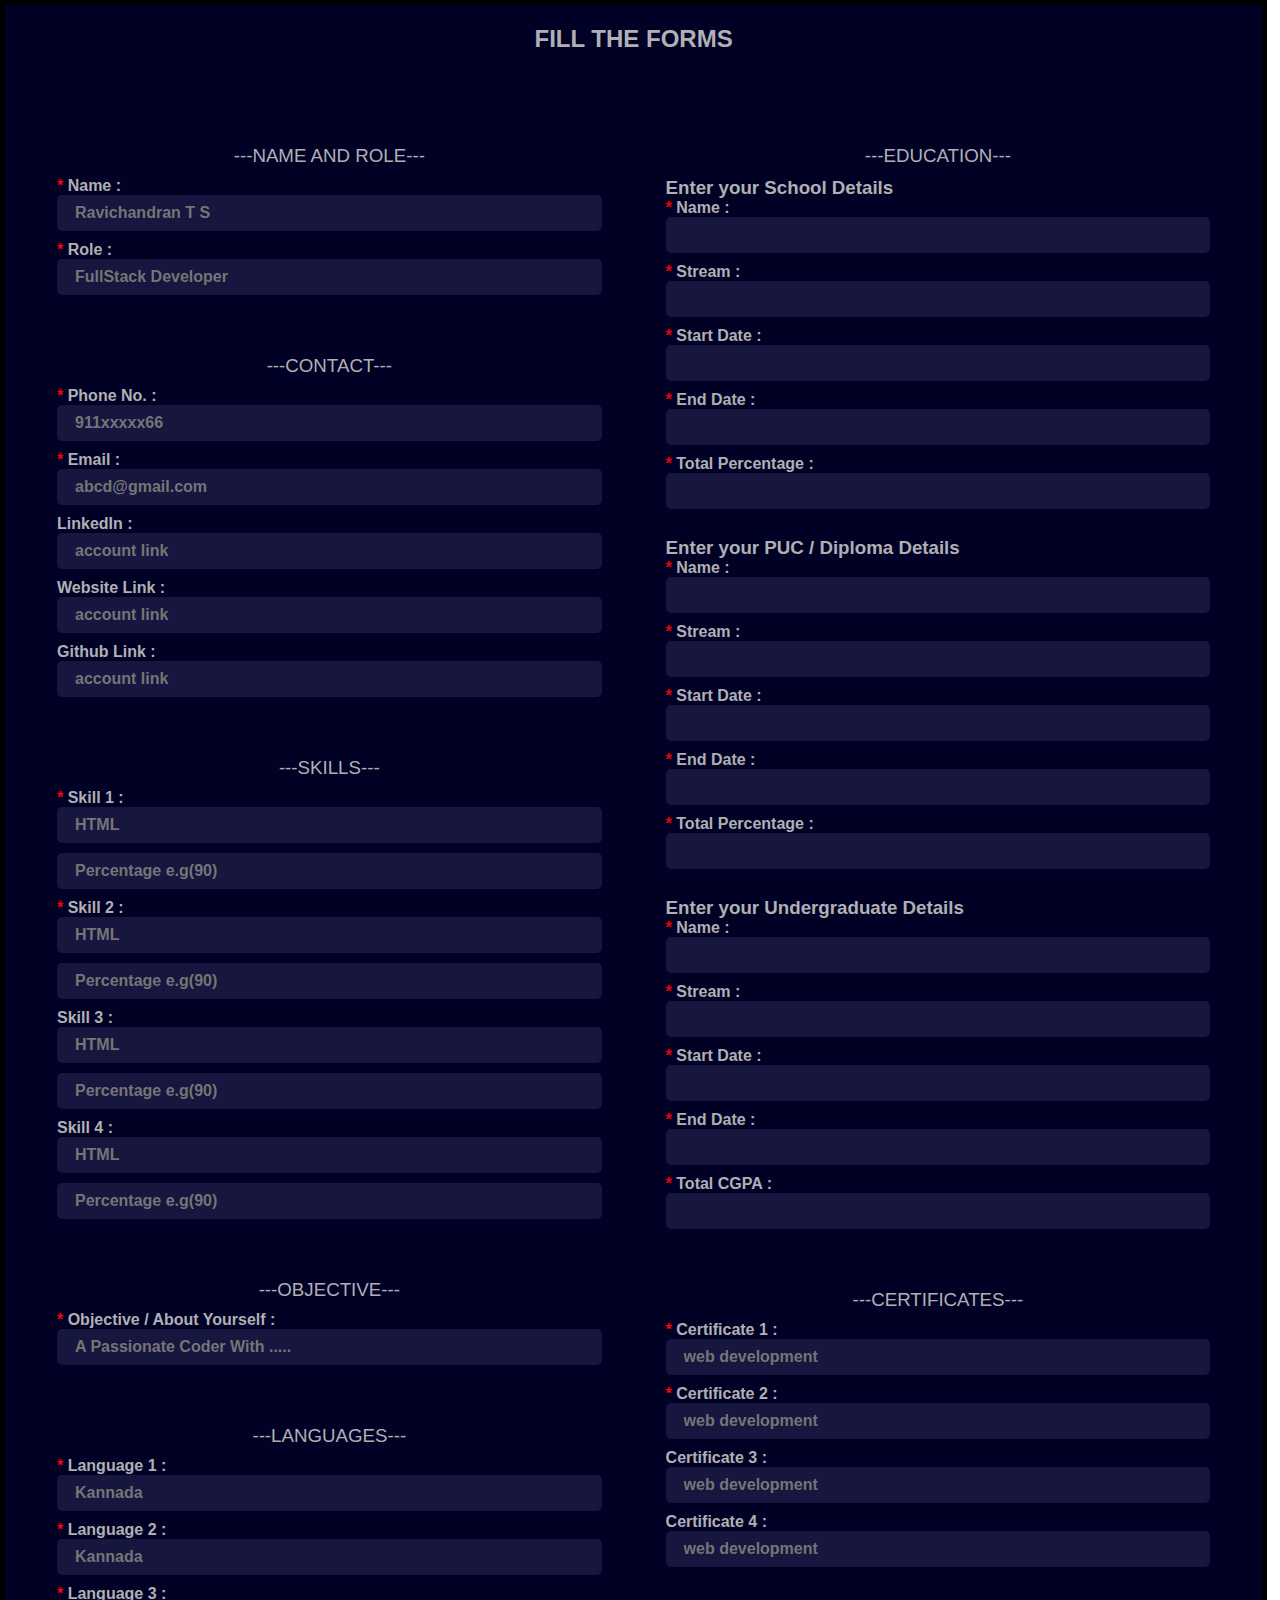
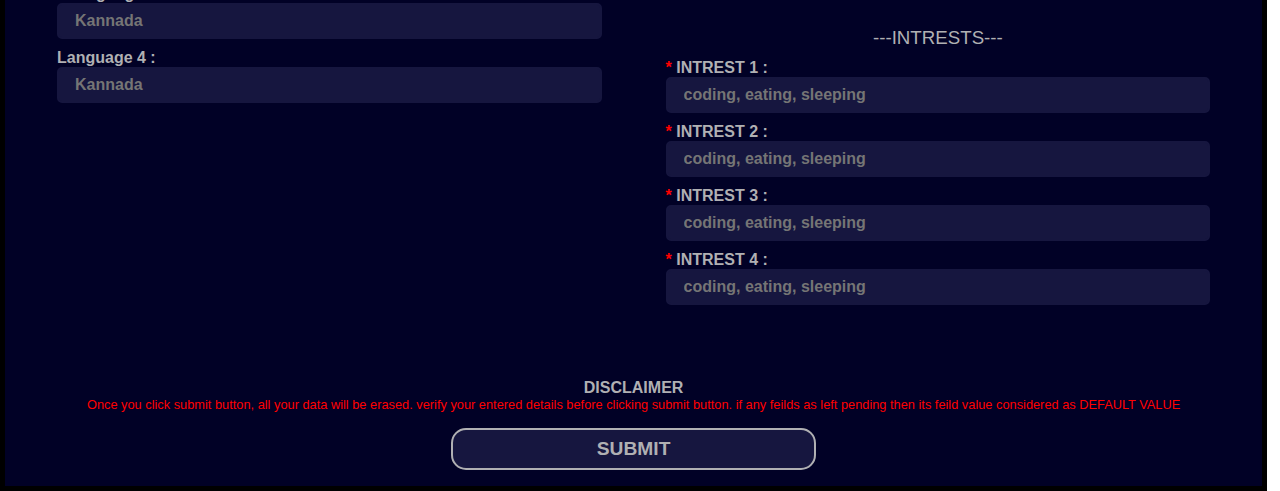
<file: javascript/Resume Builder/resume-builder.html>
<!DOCTYPE html>
<html lang="en">
<head>
    <meta charset="UTF-8">
    <meta http-equiv="X-UA-Compatible" content="IE=edge">
    <meta name="viewport" content="width=device-width, initial-scale=1.0">
    <title>Resume Builder</title>
    <style>
        *{
          box-sizing: border-box;
          padding: 0;
          margin: 0;
        }

        body{
            font-family:'Segoe UI', Tahoma, Geneva, Verdana, sans-serif;
            font-size: 16px;
            overflow-x: hidden;
        }

        /*Resume Builder*/

        .container-body{
            display: flex;
            border: 3px solid black;
            width: 98vw;
            height: 100vh;
        }


        /*container-left*/

        .container-left{
          width: 39vw;
          border-right: 2px solid black;
          /* border-left: 2px solid black;
          border-bottom: 2px solid black; */

        }

        .container-left .img-container{
            display: flex;
            justify-content: center;
            align-items: center;
        }

        .container-left .img-container img{
            border: 5px solid rgb(51, 111, 250);;
            margin-top: 20px;
            border-radius:50%;
            width: 120px;
            height: 120px;
        }

        /*container-left || Name/Role-Section*/
        .container-left .name-container{
            margin-top: 10px;
            text-align: center;
        }

        .container-left .name-container h3{
            color: rgb(51, 111, 250);
            text-transform: uppercase;
            letter-spacing: 2px;
            font-size: 1.2rem;
        }

        .container-left .name-container p{
            font-size: 1.1rem;
            font-weight: 600;
            text-transform: capitalize;
        }

        /*container-left || Contact-Section*/
        .container-left .contact-container{
            padding: 0px 10px;
            margin-top: 30px;
        }

        .container-left .contact-container h3{
            color: rgb(51, 111, 250);
            font-size: 1.5rem;
            text-align: center;
        }

        .container-left .contact-container p{
            overflow-x: hidden;
            width: 98%;
            margin-top: 10px;
            font-weight: 600;
            line-height: 20px;
        }

        /*container-left || Skills-Section*/
        .container-left .skill-container{
            padding: 0px 10px;
            margin-top: 30px;
        }

        .container-left .skill-container h3{
            color: rgb(51, 111, 250);
            font-size: 1.5rem;
           text-align: center;
        }

        .container-left .skill-container p{
            margin-top: 10px;
            font-size: 1.2rem;
           font-weight: 600;
        }

        .container-left .skill-container .skill .percentage{
            height: 10px;
            background-color: rgb(51, 111, 250);
            border: 5px solid rgb(51, 111, 250);
            border-radius: 15px;
        }

        .container-left .skill-container .skill #rskillper1{
            width: 0%;
        }
        .container-left .skill-container .skill #rskillper2{
            width: 0%;
        }
        .container-left .skill-container .skill #rskillper3{
            width: 0%;
        }
        .container-left .skill-container .skill #rskillper4{
            display: none;
            width: 0%;
        }
        .container-left .skill-container .skill #rskillper5{
            display: none;
            width: 0%;
        }


        /*
        *
        *
        *
        *
        */

        /*container-right*/
        .container-right{
          padding: 0 10px;
          padding-bottom: 30px;
          width: 59vw;
        }

        .container-right .head{
          color: rgb(51, 111, 250);
          border: 1px solid rgb(51, 111, 250);
          font-size: 1.5rem;
          text-align: center;
          margin-top: 30px;
          margin-bottom: 5px;
        }

        .container-right .head:first-of-type{
            margin-top: 10px;
        }


        /*container-right || Education-Section*/
        .container-right .education>div{
            margin-bottom: 15px;
        }

        .container-right .education .marks{
            float: right;
        }

        .container-right #print-btn{
            width: 100%;
            background-color: rgb(51, 111, 250);
            font-size: 1rem;
            font-weight: 600;
            border-radius: 10px;
            margin-top: 20px;
            height: 35px;
        }

        /*
        *******
        *******
        *******
        *******
        *******
        *******
        */

        .forms-content{
            color: rgb(176, 176, 179);
            background-color: rgb(1, 1, 38);
            width: 99vw;
            border: 5px solid black;
            position: absolute;
            top: 0;
            padding: 0 20px;
            /* display: none; */
        }

        .forms-content .red-ch{
            color: red;
        }

        .forms-content #head{
            margin-top: 20px;
            text-align: center;
        }

        .forms-content .headings{
            text-transform: uppercase;
            font-weight: 500;
            text-align: center;
            margin-top: 60px;
            margin-bottom: 10px;
        }

        .forms-content .forms form{
            display: flex;
            justify-content: space-evenly;
        }

        .forms-content .left-form {
            padding: 2rem;
            width: 90%;
        }

        .forms-content .right-form {
            padding: 2rem;
            width: 90%;
        }
        .forms-content label{
            font-size: 1rem;
            font-weight: 600;
        }

        .forms-content .forms input{
            font-weight: 600;
            color: rgb(176, 176, 179);
            font-size: 1rem;
            display: block;
            width: 100%;
            margin-bottom: 10px;
            height: 1.5rem;
            padding: 1rem;
            border-radius: 5px;
            background-color:  rgb(22, 22, 63);
            border: 2px solid rgb(22, 22, 63);
        }

        .forms-content .forms #pic{
            background-color: rgb(1, 1, 38);
            border-color:rgb(1, 1, 38); ;
        }

        .submit{
            width: 100%;
            text-align: center;
            margin-top: 2rem;
        }

        #submit-button{
            padding: .5rem;
            background-color: rgb(22, 22, 63);
            color: rgb(176, 176, 179);
            border: 2px solid rgb(176, 176, 179);
            border-radius: 15px;
            font-size: 1.2rem;
            font-weight: 600;
            width: 30%;
            text-align: center;
            margin: 1rem 0;
        }

        #submit-button:hover{
            background-color: rgb(1, 1, 38);
        }

        .submit p:nth-child(2){
            color: red;
            font-size: .8rem;
        }

        /**************/

        @media screen and ( max-width:600px) {
            .container-body{
            display: block;
            border: 3px solid black;
            width: 100vw;
            padding: 0 15px;
            height: auto;
        }


        /*container-left*/

        .container-left{
          width: auto;
          border: none;

        }

        /*container-right*/
        .container-right{
          margin-top: 50px;
          padding: 0 10px;
          padding-bottom: 30px;
          width: auto;
        }

        .container-right .head:nth-child(2){
            margin-top: 30px;
        }


        /*Forms-Container*/
        .forms-content .forms{
            padding:0 2rem;
        }

        .forms-content .forms input{
            margin-top: 5px;
        }

        .forms-content .forms form{
            display: block;
        }

        .forms-content .left-form {
            padding: .5rem;
            width: 100%;
        }

        .forms-content .right-form {
            padding: .5rem;
            width: 100%;
        }

        #submit-button{
            font-size: 1rem;
            width: 100%;
            text-align: center;
        }
        }
    </style>
</head>
<body>
    <div class="container-body">

        <!--Left Container-->
        <div class="container-left">
            <div class="img-container">
            <img id="profile-pic" src="profile.png" alt="profile-pic">
            </div>

            <!--Name and Role-->
            <div class="name-container">
                <h3 id="head-name">RAVICHANDRAN T S</h3>
                <p id="rrole">DEVELOPER</p>
            </div>

            <!--Contact Info-->
            <div class="contact-container">
                <h3 class="head">CONTACT</h3>
                    <p id="rphone">9113971166</p>
                    <p id="remail">ravichandrants202@gmail.com</p>
                    <p id="rwebsite">ravizzz.000webhostapp.com/</p>
                    <p id="rlinkedin">ravichandran-t-s-551080215</p>
                    <p id="rgithub">github.com/ravichandran202</p>
            </div>

            <!--Skills-->
            <div class="skill-container">
                <h3 class="head">SKILLS</h3>
                <div class="skill">
                    <p id="rskill1">HTML</p>
                    <div class="percentage" id="rskillper1"></div>
                </div>

                <div class="skill">
                    <p id="rskill2">CSS</p>
                    <div class="percentage" id="rskillper2"></div>
                </div>

                <!-- <div class="skill3">
                    <p id="rskill3">JavaScripts</p>
                    <div class="percentage" id="rskillper3"></div>
                </div> -->

                <div class="skill">
                    <p id="rskill4">Python</p>
                    <div class="percentage" id="rskillper4"></div>
                </div>

                <div class="skill">
                    <p id="rskill5">Web Development</p>
                    <div class="percentage" id="rskillper5"></div>
                </div>
            </div>

        </div>

        <!--
            *
            *
            *
            *
            *
        -->

        <!--Right Container-->
        <div class="container-right">
            <div class="objective">
                <h3 class="head">OBJECTIVE</h3>
                <p id="robjective">Lorem ipsum dolor sit amet consectetur, adipisicing elit. Officia magni deleniti repudiandae facilis amet beatae consequatur eligendi ex quae expedita soluta, fugiat error. Expedita blanditiis nihil et porro! Eaque, ex.</p>
            </div>

            <h3 class="head">EDUCATIONS</h3>
            <div class="education">
                <div id="school">
                    <h3 id="rschool-name">Maharaja Institute of Technology</h3>
                    <p id="rschool-stream">Computer Science and Eng.</p>
                    <p id="rschool-marks">10/2020 - 2024 <span class="marks">9.0 CGPA</span></p>
                </div>

                <div id="pre-college">
                    <h3 id="rpuc-name">Maharaja Institute of Technology</h3>
                    <p id="rpuc-stream">Computer Science and Eng.</p>
                    <p id="rpuc-marks">10/2020 - 2024 <span class="marks">9.0 CGPA</span></p>
                </div>


                <div id="college">
                    <h3 id="rcollege-name">Maharaja Institute of Technology</h3>
                    <p id="rcollege-stream">Computer Science and Eng.</p>
                    <p id="rcollege-marks">10/2020 - 2024 <span class="marks">9.0 CGPA</span></p>
                </div>
            </div>
            <h3 class="head">CERTIFICATES</h3>
            <div class="certificates">
                <p id="rcertificate1">1. Responsive Web Designing</p>
                <p id="rcertificate2">2. Scientific Programming in Python</p>
                <p id="rcertificate3">3. Responsive Web Designing</p>
                <p id="rcertificate4">4. Data Structures in JavaScript</p>
            </div>
            <h3 class="head">LANGUAGES</h3>
            <div class="language">
                <p id="rlang1">1. English</p>
                <p id="rlang2">2. Kannada</p>
                <p id="rlang3">3. Hindi</p>
                <p id="rlang4">4. Tamil</p>

            </div>
            <h3 class="head">INTRESTS</h3>
            <div class="interests">
                <p id="rinterest1">1. Coding</p>
                <p id="rinterest2">2. Music</p>
                <p id="rinterest3">3. Movies</p>
                <p id="rinterest4">4. Cooking</p>
            </div>
            <button id="print-btn" onclick="print()">PRINT</button>
        </div>
    </div>


    <div class="forms-content">
        <h2 id="head">FILL THE FORMS</h2>
       <div class="forms">
           <form action="" method="post">
            <div class="left-form">
            <h3 class="headings">---Name and Role---</h3>
            <!-- <label for="pic"><span class="red-ch">*</span> Picture : <br><input type="file" id="pic"></label> -->
            <label for="name"><span class="red-ch">* </span>Name : <br><input type="text" id="name" placeholder="Ravichandran T S"></label>
            <label for="role"><span class="red-ch">* </span>Role : <br><input type="text" id="role" placeholder="FullStack Developer"></label>

            <h3 class="headings">---CONTACT---</h3>
            <label for="phone"><span class="red-ch">* </span>Phone No. : <br><input type="text" id="phone" placeholder="911xxxxx66"></label>
            <label for="email"><span class="red-ch">* </span>Email : <br><input type="text" id="email" placeholder="abcd@gmail.com"></label>
            <label for="linkedin">LinkedIn : <br><input type="text" id="linkedin" placeholder="account link"></label>
            <label for="website">Website Link : <br><input type="text" id="website" placeholder="account link"></label>
            <label for="github">Github Link : <br><input type="text" id="github" placeholder="account link"></label>

            <h3 class="headings">---SKILLS---</h3>
            <label for="skill1"><span class="red-ch">* </span>Skill 1 : <input type="text" id="skill1" placeholder="HTML"><input type="text" id="skillper1" placeholder="Percentage e.g(90)"></label>
            <label for="skill2"><span class="red-ch">* </span>Skill 2 : <input type="text" id="skill2" placeholder="HTML"><input type="text" id="skillper2" placeholder="Percentage e.g(90)"></label>
            <!-- <label for="skill3"><span class="red-ch">* </span>Skill 3 : <input type="text" id="skill3" placeholder="HTML"><input type="text" id="skillper3" placeholder="Percentage e.g(90)"></label> -->
            <label for="skill4">Skill 3 : <input type="text" id="skill4" placeholder="HTML"><input type="text" id="skillper4" placeholder="Percentage e.g(90)"></label>
            <label for="skill5">Skill 4 : <input type="text" id="skill5" placeholder="HTML"><input type="text" id="skillper5" placeholder="Percentage e.g(90)"></label>

            <h3 class="headings">---OBJECTIVE---</h3>
            <label for="objective"><span class="red-ch">* </span>Objective / About Yourself : <input type="text" id="objective" placeholder="A Passionate Coder With ....."></label>

            <h3 class="headings">---LANGUAGES---</h3>
            <label for="lang1"><span class="red-ch">* </span>Language 1 : <input type="text" id="lang1" placeholder="Kannada"></label>
            <label for="lang2"><span class="red-ch">* </span>Language 2 : <input type="text" id="lang2" placeholder="Kannada"></label>
            <label for="lang3"><span class="red-ch">* </span>Language 3 : <input type="text" id="lang3" placeholder="Kannada"></label>
            <label for="lang4">Language 4 : <input type="text" id="lang4" placeholder="Kannada"></label>
            </div>


            <div class="right-form">
            <h3 class="headings">---EDUCATION---</h3>
            <h3>Enter your School Details</h3>
            <label for="school-name"><span class="red-ch">* </span>Name : <input type="text" id="school-name"></label>
            <label for="school-stream"><span class="red-ch">* </span>Stream : <input type="text" id="school-stream"></label>
            <label for="school-sdate"><span class="red-ch">* </span>Start Date : <input type="text" id="school-sdate"></label>
            <label for="school-edate"><span class="red-ch">* </span>End Date : <input type="text" id="school-edate"></label>
            <label for="school-marks"><span class="red-ch">* </span>Total Percentage : <input type="text" id="school-marks"></label>
            <br>

            <h3>Enter your PUC / Diploma Details</h3>
            <label for="puc-name"><span class="red-ch">* </span>Name : <input type="text" id="puc-name"></label>
            <label for="puc-stream"><span class="red-ch">* </span>Stream : <input type="text" id="puc-stream"></label>
            <label for="puc-sdate"><span class="red-ch">* </span>Start Date : <input type="text" id="puc-sdate"></label>
            <label for="puc-edate"><span class="red-ch">* </span>End Date : <input type="text" id="puc-edate"></label>
            <label for="puc-marks"><span class="red-ch">* </span>Total Percentage : <input type="text" id="puc-marks"></label>
            <br>

            <h3>Enter your Undergraduate Details</h3>
            <label for="college-name"><span class="red-ch">* </span>Name : <input type="text" id="college-name"></label>
            <label for="college-stream"><span class="red-ch">* </span>Stream : <input type="text" id="college-stream"></label>
            <label for="college-sdate"><span class="red-ch">* </span>Start Date : <input type="text" id="college-sdate"></label>
            <label for="college-edate"><span class="red-ch">* </span>End Date : <input type="text" id="college-edate"></label>
            <label for="college-marks"><span class="red-ch">* </span>Total CGPA : <input type="text" id="college-marks"></label>

            <h3 class="headings">---CERTIFICATES---</h3>
            <label for="certificate1"><span class="red-ch">* </span>Certificate 1 : <input type="text" id="certificate1" placeholder="web development"></label>
            <label for="certificate2"><span class="red-ch">* </span>Certificate 2 : <input type="text" id="certificate2" placeholder="web development"></label>
            <label for="certificate3">Certificate 3 : <input type="text" id="certificate3" placeholder="web development"></label>
            <label for="certificate4">Certificate 4 : <input type="text" id="certificate4" placeholder="web development"></label>

            <h3 class="headings">---INTRESTS---</h3>
            <label for="interest1"><span class="red-ch">* </span>INTREST 1 : <input type="text" id="interest1" placeholder="coding, eating, sleeping"></label>
            <label for="interest2"><span class="red-ch">* </span>INTREST 2 : <input type="text" id="interest2" placeholder="coding, eating, sleeping"></label>
            <label for="interest3"><span class="red-ch">* </span>INTREST 3 : <input type="text" id="interest3" placeholder="coding, eating, sleeping"></label>
            <label for="interest4"><span class="red-ch">* </span>INTREST 4 : <input type="text" id="interest4" placeholder="coding, eating, sleeping"></label>
        </div>
           </form>
           <div class="submit">
            <p><b>DISCLAIMER</b></p>
            <p>Once you click submit button, all your data will be erased. verify your entered details before clicking submit button. if any feilds as left pending then its feild value considered as DEFAULT VALUE</p>
            <button onclick="submitForm()" id="submit-button">SUBMIT</button>
           </div>
       </div>
    </div>
    <script>
        //Form Elements
        // const inPicEl = document.getElementById("pic")
        const inNameEl = document.getElementById("name")
        const inRoleEl = document.getElementById("role")
        
        const inPhoneEl = document.getElementById("phone")
        const inEmailEl = document.getElementById("email")
        const inWebsiteEl = document.getElementById("website")
        const inLinkedinEl = document.getElementById("linkedin")
        const inGithubEl = document.getElementById("github")
        
        const inSkill1El = document.getElementById("skill1")
        const inSkill2El = document.getElementById("skill2")
        // const inSkill3El = document.getElementById("skill3")
        const inSkill4El = document.getElementById("skill4")
        const inSkill5El = document.getElementById("skill5")
    
        const inSkillPercent1El = document.getElementById("skillper1")
        const inSkillPercent2El = document.getElementById("skillper2")
        // const inSkillPercent3El = document.getElementById("skillper3")
        const inSkillPercent4El = document.getElementById("skillper4")
        const inSkillPercent5El = document.getElementById("skillper5")
       
        const inObjectiveEl = document.getElementById("objective")
        
        const inLanguage1El = document.getElementById("lang1")
        const inLanguage2El = document.getElementById("lang2")
        const inLanguage3El = document.getElementById("lang3")
        const inLanguage4El = document.getElementById("lang4")

        const inSchoolNameEl = document.getElementById("school-name")
        const inSchoolStreamEl = document.getElementById("school-stream")
        const inSchoolStartDateEl = document.getElementById("school-sdate")
        const inSchoolEndDateEl = document.getElementById("school-edate")
        const inSchoolMarksEl = document.getElementById("school-marks")

        const inPucNameEl = document.getElementById("puc-name")
        const inPucStreamEl = document.getElementById("puc-stream")
        const inPucStartDateEl = document.getElementById("puc-sdate")
        const inPucEndDateEl = document.getElementById("puc-edate")
        const inPucMarksEl = document.getElementById("puc-marks")

        const inCollegeNameEl = document.getElementById("college-name")
        const inCollegeStreamEl = document.getElementById("college-stream")
        const inCollegeStartDateEl = document.getElementById("college-sdate")
        const inCollegeEndDateEl = document.getElementById("college-edate")
        const inCollegeMarksEl = document.getElementById("college-marks")

        const inCertificate1El = document.getElementById("certificate1")
        const inCertificate2El = document.getElementById("certificate2")
        const inCertificate3El = document.getElementById("certificate3")
        const inCertificate4El = document.getElementById("certificate4")
        
        const inInterest1El = document.getElementById("interest1")
        const inInterest2El = document.getElementById("interest2")
        const inInterest3El = document.getElementById("interest3")
        const inInterest4El = document.getElementById("interest4")

        //Resume Elements
        // const PicEl = document.getElementById("profile-pic")
        const NameEl = document.getElementById("head-name")
        const RoleEl = document.getElementById("rrole")
        
        const PhoneEl = document.getElementById("rphone")
        const EmailEl = document.getElementById("remail")
        const WebsiteEl = document.getElementById("rwebsite")
        const LinkedinEl = document.getElementById("rlinkedin")
        const GithubEl = document.getElementById("rgithub")
        
        const Skill1El = document.getElementById("rskill1")
        const Skill2El = document.getElementById("rskill2")
        // const Skill3El = document.getElementById("rskill3")
        const Skill4El = document.getElementById("rskill4")
        const Skill5El = document.getElementById("rskill5")

        const SkillPercent1El = document.getElementById("rskillper1")
        const SkillPercent2El = document.getElementById("rskillper2")
        // const SkillPercent3El = document.getElementById("rskillper3")
        const SkillPercent4El = document.getElementById("rskillper4")
        const SkillPercent5El = document.getElementById("rskillper5")

        const ObjectiveEl = document.getElementById("robjective")
        
        const Language1El = document.getElementById("rlang1")
        const Language2El = document.getElementById("rlang2")
        const Language3El = document.getElementById("rlang3")
        const Language4El = document.getElementById("rlang4")

        const SchoolNameEl = document.getElementById("rschool-name")
        const SchoolStreamEl = document.getElementById("rschool-stream")
        const SchoolMarksEl = document.getElementById("rschool-marks")

        const PucNameEl = document.getElementById("rpuc-name")
        const PucStreamEl = document.getElementById("rpuc-stream")
        const PucMarksEl = document.getElementById("rpuc-marks")

        const CollegeNameEl = document.getElementById("rcollege-name")
        const CollegeStreamEl = document.getElementById("rcollege-stream")
        const CollegeMarksEl = document.getElementById("rcollege-marks")
        
        const Certificate1El = document.getElementById("rcertificate1")
        const Certificate2El = document.getElementById("rcertificate2")
        const Certificate3El = document.getElementById("rcertificate3")
        const Certificate4El = document.getElementById("rcertificate4")

        const Interest1El = document.getElementById("rinterest1")
        const Interest2El = document.getElementById("rinterest2")
        const Interest3El = document.getElementById("rinterest3")
        const Interest4El = document.getElementById("rinterest4")

        //DECLARED VARIABLES
        let check = 0
        let formEl = document.querySelector(".forms-content")
        let printEl = document.getElementById("print-btn")

        const checkMe = () => {
        if(
           inNameEl.value == '' ||
           inRoleEl.value == '' ||
           inPhoneEl.value == '' ||
           inEmailEl.value == ''  ||
           inSkill1El.value == '' ||
           inSkill2El.value == '' ||
        //    inSkill3El.value == '' ||
           inSkillPercent1El.value == '' ||
           inSkillPercent2El.value == '' ||
        //    inSkillPercent3El.value == '' ||
           inObjectiveEl.value == '' ||
           inLanguage1El.value == '' ||
           inLanguage2El.value == '' ||
           inLanguage3El.value == '' ||
           inSchoolNameEl.value == '' ||
           inSchoolStreamEl.value == '' ||
           inSchoolStartDateEl.value == '' ||
           inSchoolEndDateEl.value == '' ||
           inSchoolMarksEl.value == '' ||
           inPucNameEl.value == '' ||
           inPucStreamEl.value == '' ||
           inPucStartDateEl.value == '' ||
           inPucEndDateEl.value == '' ||
           inPucMarksEl.value == '' ||
           inCollegeNameEl.value == '' ||
           inCollegeStreamEl.value == '' || 
           inCollegeStartDateEl.value == '' || 
           inCollegeEndDateEl.value == '' || 
           inCollegeMarksEl.value == '' ||
           inCertificate1El.value == '' ||
           inCertificate2El.value == '' ||
           inInterest1El.value == '' ||
           inInterest2El.value == '' ||
           inInterest3El.value == '' ||
           inInterest4El.value == ''
        )
            return true
        return false    
        }

        

        const print = () => {
            printEl.style.display = "none";
            window.print()
        }

        const submitForm = () =>{
            // PicEl.textContent =  inPicEl.value
            NameEl.textContent = inNameEl.value
            RoleEl.textContent = inRoleEl.value
            PhoneEl.textContent =  inPhoneEl.value
            EmailEl.textContent =  inEmailEl.value
            WebsiteEl.textContent = inWebsiteEl.value
            LinkedinEl.textContent = inLinkedinEl.value
            GithubEl.textContent = inGithubEl.value
            Skill1El.textContent =  "1. "+inSkill1El.value
            Skill2El.textContent =  "2. "+inSkill2El.value
            // Skill3El.textContent =  "3. "+inSkill3El.value

            if(inSkill4El.value != '')
                Skill4El.textContent =  "3. "+inSkill4El.value
            else
                Skill4El.textContent =  ''
                
            if(inSkill4El.value != '')
                Skill5El.textContent =  "4. "+inSkill5El.value
            else
                Skill5El.textContent =  ''
                
            
            SkillPercent1El.style.width =  inSkillPercent1El.value+"%"
            SkillPercent2El.style.width =  inSkillPercent2El.value+"%"
            // SkillPercent3El.style.width =  inSkillPercent3El.value+"100%"

            if (inSkillPercent4El.value != ''){
                SkillPercent4El.style.display = 'block'
                SkillPercent4El.style.width =  inSkillPercent4El.value+"%"
            }
            else{
                SkillPercent4El.style.display = 'none'
                SkillPercent4El.style.width = "0%"
            }
            if (inSkillPercent5El.value != ''){
                SkillPercent5El.style.display = 'block'
                SkillPercent5El.style.width =  inSkillPercent5El.value+"%"
            }
            else{
                SkillPercent5El.style.display = 'none'
                SkillPercent5El.style.width = "0%"
            }

            ObjectiveEl.textContent =  inObjectiveEl.value

            Language1El.textContent =  "1. "+inLanguage1El.value
            Language2El.textContent =  "2. "+inLanguage2El.value
            Language3El.textContent =  "3. "+inLanguage3El.value
            if(inLanguage4El.value != '')
                Language4El.textContent =  "4. "+inLanguage4El.value
            else
                Language4El.textContent =  ''
            
            SchoolNameEl.textContent =  inSchoolNameEl.value
            SchoolStreamEl.textContent =  inSchoolStreamEl.value
            SchoolMarksEl.innerHTML = `${inSchoolStartDateEl.value} - ${inSchoolEndDateEl.value} <span class="marks">${inSchoolMarksEl.value} %</span>`
            PucNameEl.textContent =  inPucNameEl.value
            PucStreamEl.textContent =  inPucStreamEl.value
            PucMarksEl.innerHTML = `${inPucStartDateEl.value} - ${inPucEndDateEl.value} <span class="marks">${inPucMarksEl.value} %</span>`

            CollegeNameEl.textContent =  inCollegeNameEl.value
            CollegeStreamEl .textContent =  inCollegeStreamEl .value
            CollegeMarksEl.innerHTML = `${inCollegeStartDateEl.value} - ${inCollegeEndDateEl.value} <span class="marks">${inCollegeMarksEl.value} CGPA</span>`

            Certificate1El.textContent =  "1. "+inCertificate1El.value
            Certificate2El.textContent =  "2. "+inCertificate2El.value
            if(inCertificate3El.value != '')
                Certificate3El.textContent =  "3. "+inCertificate3El.value
            else
                Certificate3El.textContent =  ''
            
                if(inCertificate4El.value != '')
                Certificate4El.textContent =  "4. "+inCertificate4El.value
            else
                Certificate4El.textContent =  ''
            
            Interest1El.textContent =  "1. "+inInterest1El.value
            Interest2El.textContent =  "2. "+inInterest2El.value
            Interest3El.textContent =  "3. "+inInterest3El.value
            Interest4El.textContent =  "4. "+inInterest4El.value
            formEl.style.display = 'none'

            //Checks for Required Fields
            if (checkMe()){
                formEl.style.display = 'block'
                alert("Fill every required fields....")
            }
        }

    </script>
</body>
</html>
</file>
